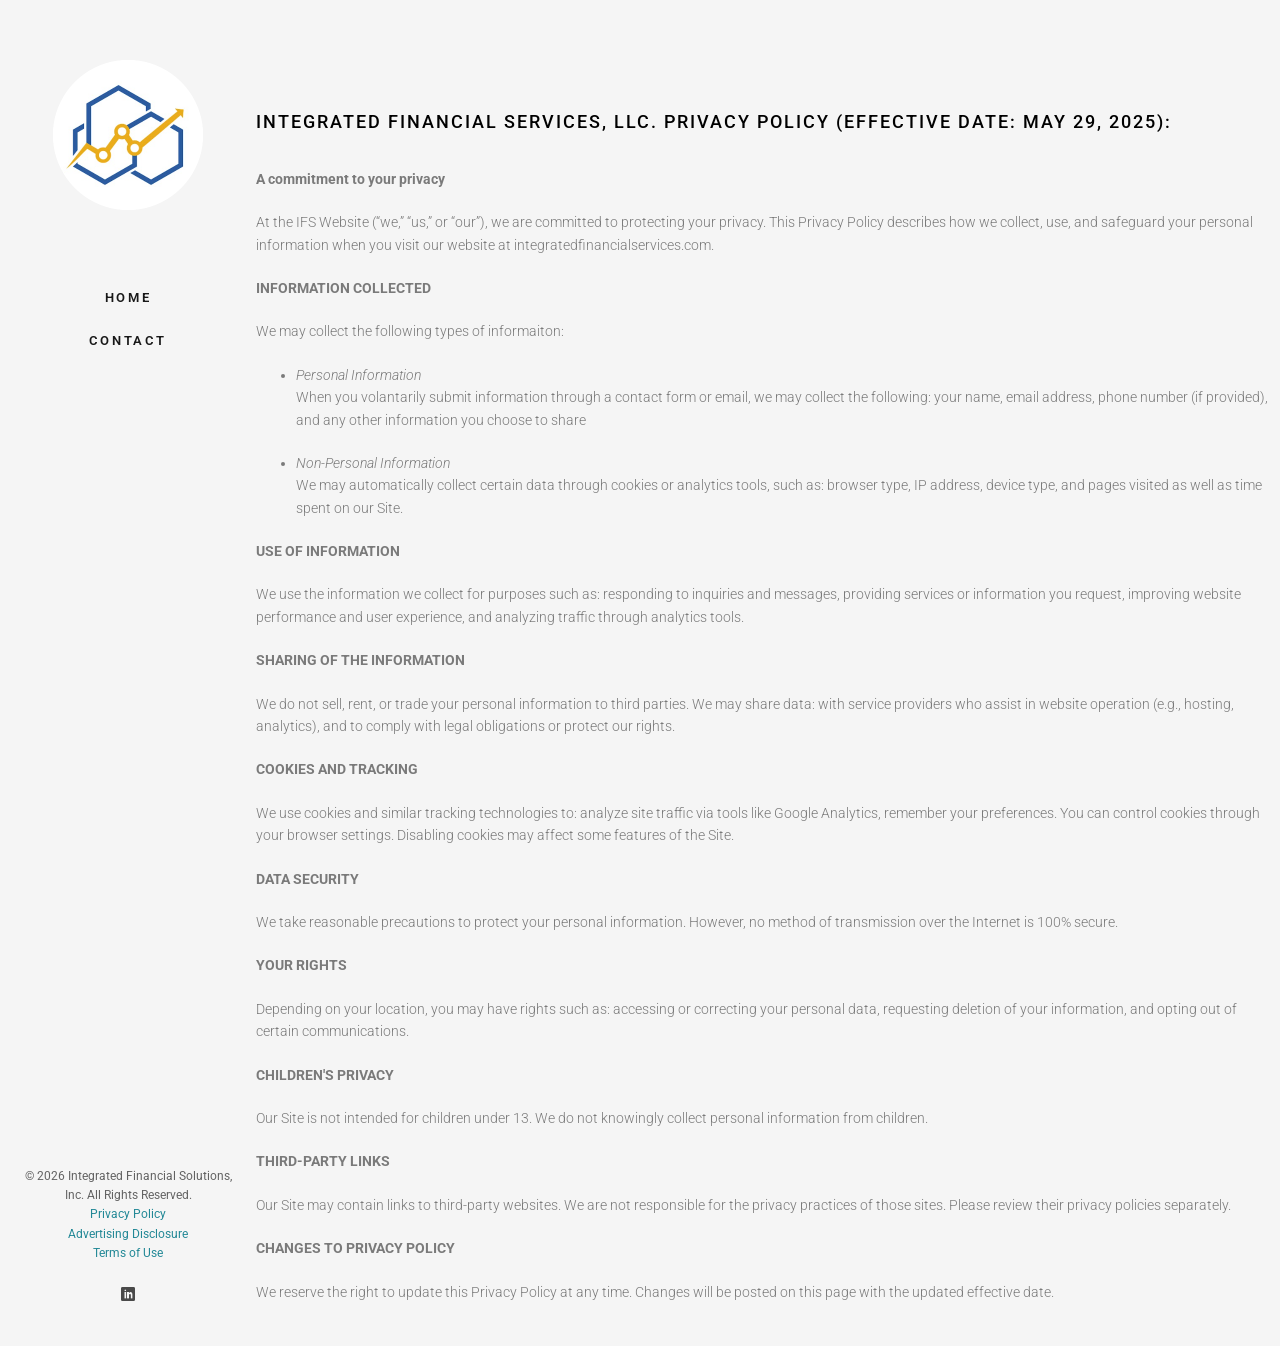
<file: privacy/index.html>
<!-- Google tag (gtag.js) -->
<script async src="https://www.googletagmanager.com/gtag/js?id=G-4HT1JKTR3X"></script>
<script>
	window.dataLayer = window.dataLayer || [];
	function gtag(){dataLayer.push(arguments);}
	gtag('js', new Date());

	gtag('config', 'G-4HT1JKTR3X');
</script>

<!DOCTYPE html>
<html class="no-js">
<head>
	<meta charset="utf-8">
	<meta http-equiv="X-UA-Compatible" content="IE=edge">
	<title>Privacy Policy | Integrated Financial Solutions</title>
	<link rel="icon" href="/images/logo.png" type="/image/png" />
	<meta name="viewport" content="width=device-width, initial-scale=1">

  	<!-- Facebook and Twitter integration -->
	<meta property="og:title" content=""/>
	<meta property="og:image" content=""/>
	<meta property="og:url" content=""/>
	<meta property="og:site_name" content=""/>
	<meta property="og:description" content=""/>
	<meta name="twitter:title" content="" />
	<meta name="twitter:image" content="" />
	<meta name="twitter:url" content="" />
	<meta name="twitter:card" content="" />

	<!-- Place favicon.ico and apple-touch-icon.png in the root directory -->
	<link rel="shortcut icon" href="favicon.ico">

	<link href="https://fonts.googleapis.com/css?family=Roboto:100,300,400,500,700" rel="stylesheet">
	
	<!-- Animate.css -->
	<link rel="stylesheet" href="/css/animate.css">
	<!-- Icomoon Icon Fonts-->
	<link rel="stylesheet" href="/css/icomoon.css">
	<!-- Bootstrap  -->
	<link rel="stylesheet" href="/css/bootstrap.css">
	<!-- Flexslider  -->
	<link rel="stylesheet" href="/css/flexslider.css">
	<!-- Theme style  -->
	<link rel="stylesheet" href="/css/style.css">

	<!-- Modernizr JS -->
	<script src="/js/modernizr-2.6.2.min.js"></script>

</head>
	<body>
	<div id="fh5co-page">
		<a href="#" class="js-fh5co-nav-toggle fh5co-nav-toggle"><i></i></a>
		<aside id="fh5co-aside" role="complementary" class="border js-fullheight">

			<h1 id="fh5co-logo"><a href="/"><img class="image" src="/images/logo.png" alt="logo" width="150"></a></h1>
			<nav id="fh5co-main-menu" role="navigation">
				<ul>
					<li><a href="/">Home</a></li>
					<li><a href="/contact/">Contact</a></li>
				</ul>
			</nav>

			<div class="fh5co-footer">
				<p>
					<small>&copy; 2026 Integrated Financial Solutions, Inc. All Rights Reserved.</span> 
					<span><a href="/privacy/">Privacy Policy</a> </span> 
					<span></span><a href="/advertising/">Advertising Disclosure</a></span>
					<span><a href="/termsofuse/">Terms of Use</a></span>
					</small>
				</p>
				<ul>
					<li><a href="https://www.linkedin.com/company/integrated-financial-solutions-florida/"><i class="icon-linkedin2"></i></a></li>
				</ul>
			</div>

		</aside>

		<div id="fh5co-main">
            <div class="fh5co-narrow-content"></div>
                <h2 class="fh5co-heading animate-box" data-animate-effect="fadeInLeft">INTEGRATED FINANCIAL SERVICES, LLC. Privacy Policy (Effective date: May 29, 2025):</h2>
                    <p><strong>A commitment to your privacy</strong></p>        
					<p>At the IFS Website (“we,” “us,” or “our”), we are committed to protecting your privacy. This Privacy Policy describes how we collect, use, and 
						safeguard your personal information when you visit our website at integratedfinancialservices.com.</p>
					
					<p><strong>INFORMATION COLLECTED</strong></p>
					<p>We may collect the following types of informaiton:</p>
					<ul>
						<li><em>Personal Information</em></li>
						<p>When you volantarily submit information through a contact form or email, we may collect the following: your name, email address, 
							phone number (if provided), and any other information you choose to share</p>
						<li><em>Non-Personal Information</em></li>
						<p>We may automatically collect certain data through cookies or analytics tools, such as: browser type, IP address, device type, 
							and pages visited as well as time spent on our Site.</p>
					</ul>
					<p><strong>USE OF INFORMATION</strong></p>
					<p>We use the information we collect for purposes such as: responding to inquiries and messages, providing services or information 
						you request, improving website performance and user experience, and analyzing traffic through analytics tools.
					<p><strong>SHARING OF THE INFORMATION</strong></p>
					<p>We do not sell, rent, or trade your personal information to third parties. We may share data: with service providers who assist 
						in website operation (e.g., hosting, analytics), and to comply with legal obligations or protect our rights.</p>
					<p><strong>COOKIES AND TRACKING</strong></p>
					<p>We use cookies and similar tracking technologies to: analyze site traffic via tools like Google Analytics, remember your 
						preferences. You can control cookies through your browser settings. Disabling cookies may affect some features of the Site.</p>
					<p><strong>DATA SECURITY</strong></p>
					<p>We take reasonable precautions to protect your personal information. However, no method of transmission over the Internet is 100% secure.</p>
					<p><strong>YOUR RIGHTS</strong></p>
					<p>Depending on your location, you may have rights such as: accessing or correcting your personal data, requesting deletion of your 
						information, and opting out of certain communications.
					<p><strong>CHILDREN'S PRIVACY</strong></p>
					<p>Our Site is not intended for children under 13. We do not knowingly collect personal information from children.</p>
					<p><strong>THIRD-PARTY LINKS</strong></p>
					<p>Our Site may contain links to third-party websites. We are not responsible for the privacy practices of those sites. Please review their privacy policies separately.</p>
					<p><strong>CHANGES TO PRIVACY POLICY</strong></p>
					<p>We reserve the right to update this Privacy Policy at any time. Changes will be posted on this page with the updated effective date.</p>
					<br>
            </div>
        </div>
    </div>

	<!-- jQuery -->
	<script src="/js/jquery.min.js"></script>
	<!-- jQuery Easing -->
	<script src="/js/jquery.easing.1.3.js"></script>
	<!-- Bootstrap -->
	<script src="/js/bootstrap.min.js"></script>
	<!-- Waypoints -->
	<script src="/js/jquery.waypoints.min.js"></script>
	<!-- Flexslider -->
	<script src="/js/jquery.flexslider-min.js"></script>
	
	
	<!-- MAIN JS -->
	<script src="/js/main.js"></script>

	</body>
</html>
</file>
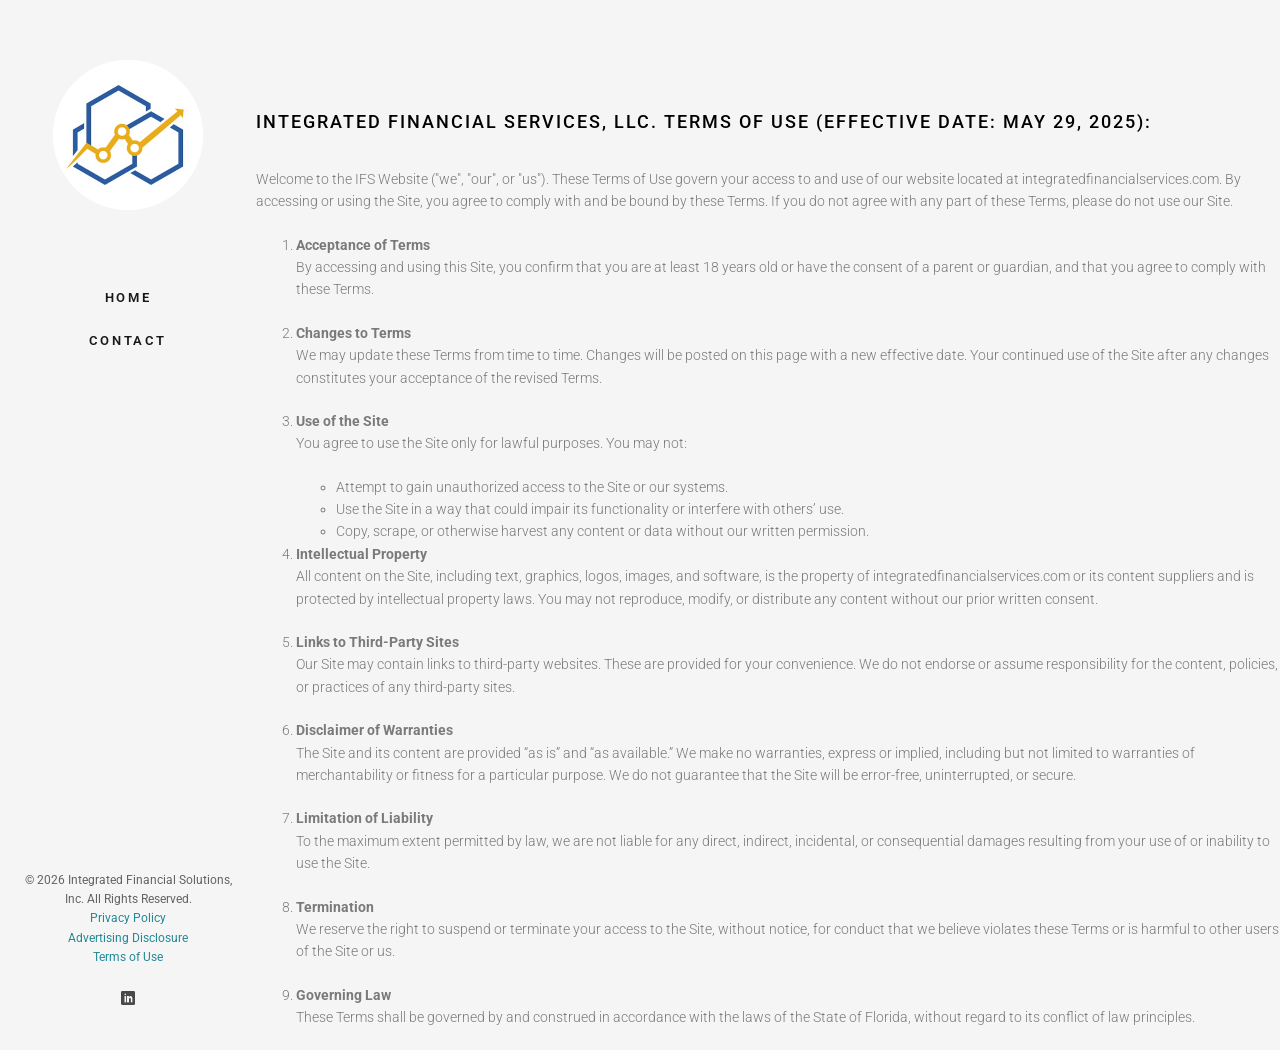
<file: termsofuse/index.html>
<!-- Google tag (gtag.js) -->
<script async src="https://www.googletagmanager.com/gtag/js?id=G-4HT1JKTR3X"></script>
<script>
	window.dataLayer = window.dataLayer || [];
	function gtag(){dataLayer.push(arguments);}
	gtag('js', new Date());

	gtag('config', 'G-4HT1JKTR3X');
</script>

<!DOCTYPE html>
<html class="no-js">
<head>
	<meta charset="utf-8">
	<meta http-equiv="X-UA-Compatible" content="IE=edge">
	<title>Terms of Use | Integrated Financial Solutions</title>
	<link rel="icon" href="/images/logo.png" type="/image/png" />
	<meta name="viewport" content="width=device-width, initial-scale=1">

  	<!-- Facebook and Twitter integration -->
	<meta property="og:title" content=""/>
	<meta property="og:image" content=""/>
	<meta property="og:url" content=""/>
	<meta property="og:site_name" content=""/>
	<meta property="og:description" content=""/>
	<meta name="twitter:title" content="" />
	<meta name="twitter:image" content="" />
	<meta name="twitter:url" content="" />
	<meta name="twitter:card" content="" />

	<!-- Place favicon.ico and apple-touch-icon.png in the root directory -->
	<link rel="shortcut icon" href="favicon.ico">

	<link href="https://fonts.googleapis.com/css?family=Roboto:100,300,400,500,700" rel="stylesheet">
	
	<!-- Animate.css -->
	<link rel="stylesheet" href="/css/animate.css">
	<!-- Icomoon Icon Fonts-->
	<link rel="stylesheet" href="/css/icomoon.css">
	<!-- Bootstrap  -->
	<link rel="stylesheet" href="/css/bootstrap.css">
	<!-- Flexslider  -->
	<link rel="stylesheet" href="/css/flexslider.css">
	<!-- Theme style  -->
	<link rel="stylesheet" href="/css/style.css">

	<!-- Modernizr JS -->
	<script src="/js/modernizr-2.6.2.min.js"></script>

</head>
	<body>
	<div id="fh5co-page">
		<a href="#" class="js-fh5co-nav-toggle fh5co-nav-toggle"><i></i></a>
		<aside id="fh5co-aside" role="complementary" class="border js-fullheight">

			<h1 id="fh5co-logo"><a href="/"><img class="image" src="/images/logo.png" alt="logo" width="150"></a></h1>
			<nav id="fh5co-main-menu" role="navigation">
				<ul>
					<li><a href="/">Home</a></li>
					<li><a href="/contact/">Contact</a></li>
				</ul>
			</nav>

			<div class="fh5co-footer">
				<p>
					<small>&copy; 2026 Integrated Financial Solutions, Inc. All Rights Reserved.</span> 
					<span><a href="/privacy/">Privacy Policy</a> </span> 
					<span></span><a href="/advertising/">Advertising Disclosure</a></span>
					<span><a href="/termsofuse/">Terms of Use</a></span>
					</small>
				</p>
				<ul>
					<li><a href="https://www.linkedin.com/company/integrated-financial-solutions-florida/"><i class="icon-linkedin2"></i></a></li>
				</ul>
			</div>

		</aside>

		<div id="fh5co-main">
            <div class="fh5co-narrow-content"></div>
                <h2 class="fh5co-heading animate-box" data-animate-effect="fadeInLeft">INTEGRATED FINANCIAL SERVICES, LLC. Terms of Use (Effective Date: May 29, 2025):</h2>  
					<p>
						Welcome to the IFS Website ("we", "our", or "us"). These Terms of Use govern your access to and use of our website located at integratedfinancialservices.com.
						By accessing or using the Site, you agree to comply with and be bound by these Terms. If you do not 
						agree with any part of these Terms, please do not use our Site.
					</p>
					<ol>
						<li><strong>Acceptance of Terms</strong></li>
						<p>By accessing and using this Site, you confirm that you are at least 18 years old or have the consent of a parent or guardian, and that you agree to comply with these Terms.</p>

						<li><strong>Changes to Terms</strong></li>
						<p>We may update these Terms from time to time. Changes will be posted on this page with a new effective date. Your continued use of the Site after any changes constitutes your acceptance of the revised Terms.</p>

						<li><strong>Use of the Site</strong></li>
						<p>You agree to use the Site only for lawful purposes. You may not:

						<ul>
							<li>Attempt to gain unauthorized access to the Site or our systems.</li>

							<li>Use the Site in a way that could impair its functionality or interfere with others’ use.</li>

							<li>Copy, scrape, or otherwise harvest any content or data without our written permission.</li></ul>
						</ul>
						<li><strong>Intellectual Property</strong></li>
						<p>All content on the Site, including text, graphics, logos, images, and software, is the property of integratedfinancialservices.com or its content suppliers and is protected by intellectual property laws. You may not reproduce, modify, or distribute any content without our prior written consent.</p>

						<li><strong>Links to Third-Party Sites</strong></li>
						<p>Our Site may contain links to third-party websites. These are provided for your convenience. We do not endorse or assume responsibility for the content, policies, or practices of any third-party sites.</p>

						<li><strong>Disclaimer of Warranties</strong></li>
						<p>The Site and its content are provided “as is” and “as available.” We make no warranties, express or implied, including but not limited to warranties of merchantability or fitness for a particular purpose. We do not guarantee that the Site will be error-free, uninterrupted, or secure.</p>

						<li><strong>Limitation of Liability</strong></li>
						<p>To the maximum extent permitted by law, we are not liable for any direct, indirect, incidental, or consequential damages resulting from your use of or inability to use the Site.</p>

						<li><strong>Termination</strong></li>
						<p>We reserve the right to suspend or terminate your access to the Site, without notice, for conduct that we believe violates these Terms or is harmful to other users of the Site or us.</p>

						<li><strong>Governing Law</strong></li>
						<p>These Terms shall be governed by and construed in accordance with the laws of the State of Florida, without regard to its conflict of law principles.</p>
					</ol>
        
            </div>
        </div>
    </div>

	<!-- jQuery -->
	<script src="/js/jquery.min.js"></script>
	<!-- jQuery Easing -->
	<script src="/js/jquery.easing.1.3.js"></script>
	<!-- Bootstrap -->
	<script src="/js/bootstrap.min.js"></script>
	<!-- Waypoints -->
	<script src="/js/jquery.waypoints.min.js"></script>
	<!-- Flexslider -->
	<script src="/js/jquery.flexslider-min.js"></script>
	
	
	<!-- MAIN JS -->
	<script src="/js/main.js"></script>

	</body>
</html>
</file>
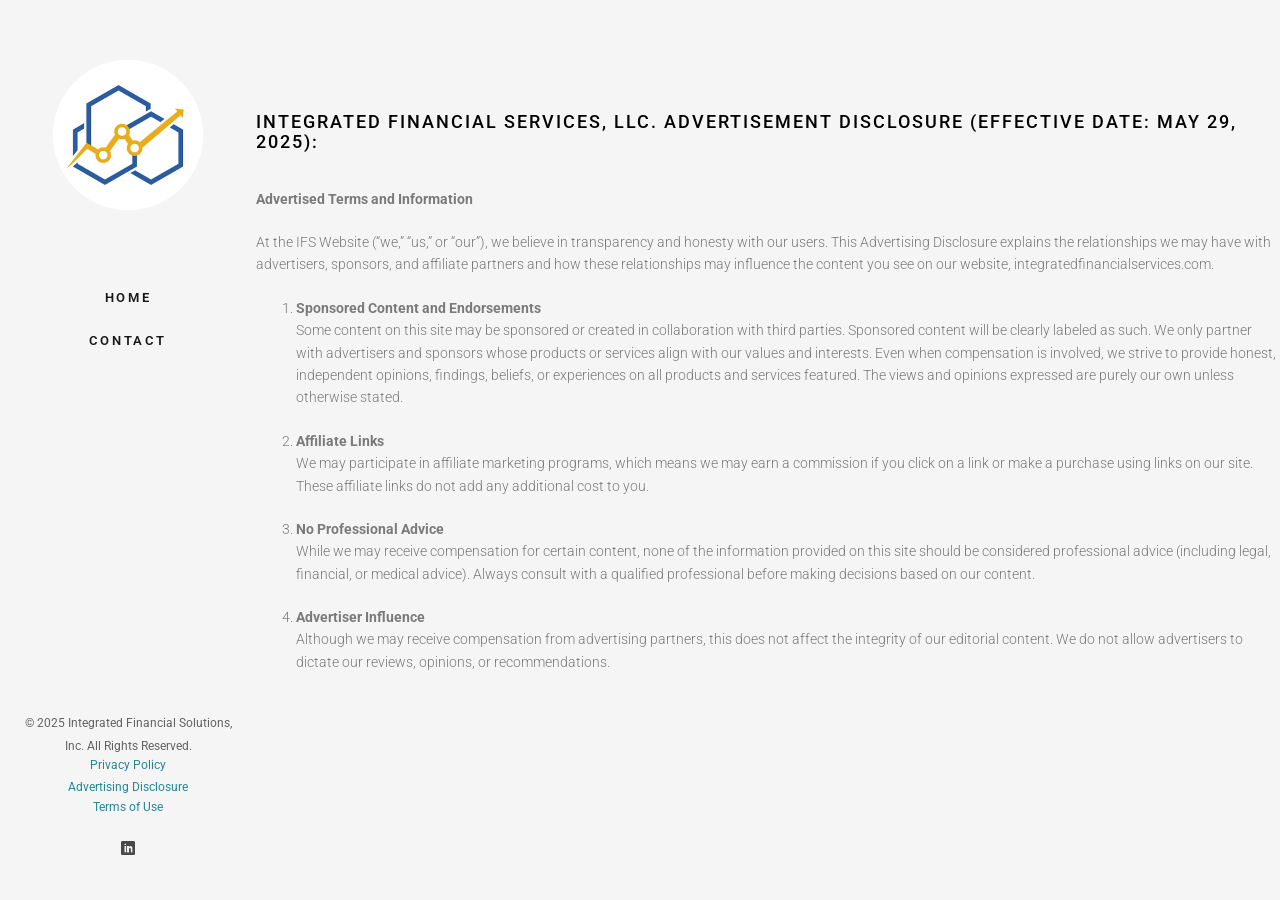
<file: advertising.html>
<!DOCTYPE html>
<html class="no-js">
<head>
	<meta charset="utf-8">
	<meta http-equiv="X-UA-Compatible" content="IE=edge">
	<title>ifs | homepage</title>
	<link rel="icon" href="images/logo.png" type="image/png" />
	<meta name="viewport" content="width=device-width, initial-scale=1">

  	<!-- Facebook and Twitter integration -->
	<meta property="og:title" content=""/>
	<meta property="og:image" content=""/>
	<meta property="og:url" content=""/>
	<meta property="og:site_name" content=""/>
	<meta property="og:description" content=""/>
	<meta name="twitter:title" content="" />
	<meta name="twitter:image" content="" />
	<meta name="twitter:url" content="" />
	<meta name="twitter:card" content="" />

	<!-- Place favicon.ico and apple-touch-icon.png in the root directory -->
	<link rel="shortcut icon" href="favicon.ico">

	<link href="https://fonts.googleapis.com/css?family=Roboto:100,300,400,500,700" rel="stylesheet">
	
	<!-- Animate.css -->
	<link rel="stylesheet" href="css/animate.css">
	<!-- Icomoon Icon Fonts-->
	<link rel="stylesheet" href="css/icomoon.css">
	<!-- Bootstrap  -->
	<link rel="stylesheet" href="css/bootstrap.css">
	<!-- Flexslider  -->
	<link rel="stylesheet" href="css/flexslider.css">
	<!-- Theme style  -->
	<link rel="stylesheet" href="css/style.css">

	<!-- Modernizr JS -->
	<script src="js/modernizr-2.6.2.min.js"></script>

</head>
	<body>
	<div id="fh5co-page">
		<a href="#" class="js-fh5co-nav-toggle fh5co-nav-toggle"><i></i></a>
		<aside id="fh5co-aside" role="complementary" class="border js-fullheight">

			<h1 id="fh5co-logo"><a href="index.html"><img class="image" src="/images/logo.png" alt="logo" width="150"></a></h1>
			<nav id="fh5co-main-menu" role="navigation">
				<ul>
					<li><a href="index.html">Home</a></li>
					<li><a href="contact.html">Contact</a></li>
				</ul>
			</nav>

			<div class="fh5co-footer">
				<p>
					<small>&copy; 2025 Integrated Financial Solutions, Inc. All Rights Reserved.</span> 
					<span><a href="privacy.html">Privacy Policy</a> </span> 
					<span></span><a href="advertising.html">Advertising Disclosure</a></span>
					<span><a href="termsofuse.html">Terms of Use</a></span>
					</small>
				</p>
				<ul>
					<li><a href="https://www.linkedin.com/company/integrated-financial-solutions-florida/"><i class="icon-linkedin2"></i></a></li>
				</ul>
			</div>

		</aside>

		<div id="fh5co-main">
            <div class="fh5co-narrow-content"></div>
                <h2 class="fh5co-heading animate-box" data-animate-effect="fadeInLeft">INTEGRATED FINANCIAL SERVICES, LLC. Advertisement Disclosure (Effective date: May 29, 2025):</h2>
                    <p><strong>Advertised Terms and Information</strong></p>
					<p>At the IFS Website (“we,” “us,” or “our”), we believe in transparency and honesty with our users. This Advertising Disclosure 
						explains the relationships we may have with advertisers, sponsors, and affiliate partners and how these relationships may influence 
						the content you see on our website, integratedfinancialservices.com.</p>
					<ol>
						<li><strong>Sponsored Content and Endorsements</strong></li>
						<p>Some content on this site may be sponsored or created in collaboration with third parties. Sponsored content will be clearly labeled as such. 
						We only partner with advertisers and sponsors whose products or services align with our values and interests.
						Even when compensation is involved, we strive to provide honest, independent opinions, findings, beliefs, or experiences on all products and 
						services featured. The views and opinions expressed are purely our own unless otherwise stated.</p>
						<li><strong>Affiliate Links</strong></li>
						<p>We may participate in affiliate marketing programs, which means we may earn a commission if you click on a link or make a purchase using links 
						on our site. These affiliate links do not add any additional cost to you.</p>
						<li><strong>No Professional Advice</strong></li>
						<p>While we may receive compensation for certain content, none of the information provided on this site should be considered professional 
							advice (including legal, financial, or medical advice). Always consult with a qualified professional before making decisions based on 
							our content.</p>

						<li><strong>Advertiser Influence</strong></li>
						<p>Although we may receive compensation from advertising partners, this does not affect the integrity of our editorial content. We do not 
							allow advertisers to dictate our reviews, opinions, or recommendations.</p>
					</ol>
        
            </div>
        </div>
    </div>

	<!-- jQuery -->
	<script src="js/jquery.min.js"></script>
	<!-- jQuery Easing -->
	<script src="js/jquery.easing.1.3.js"></script>
	<!-- Bootstrap -->
	<script src="js/bootstrap.min.js"></script>
	<!-- Waypoints -->
	<script src="js/jquery.waypoints.min.js"></script>
	<!-- Flexslider -->
	<script src="js/jquery.flexslider-min.js"></script>
	
	
	<!-- MAIN JS -->
	<script src="js/main.js"></script>

	</body>
</html>
</file>
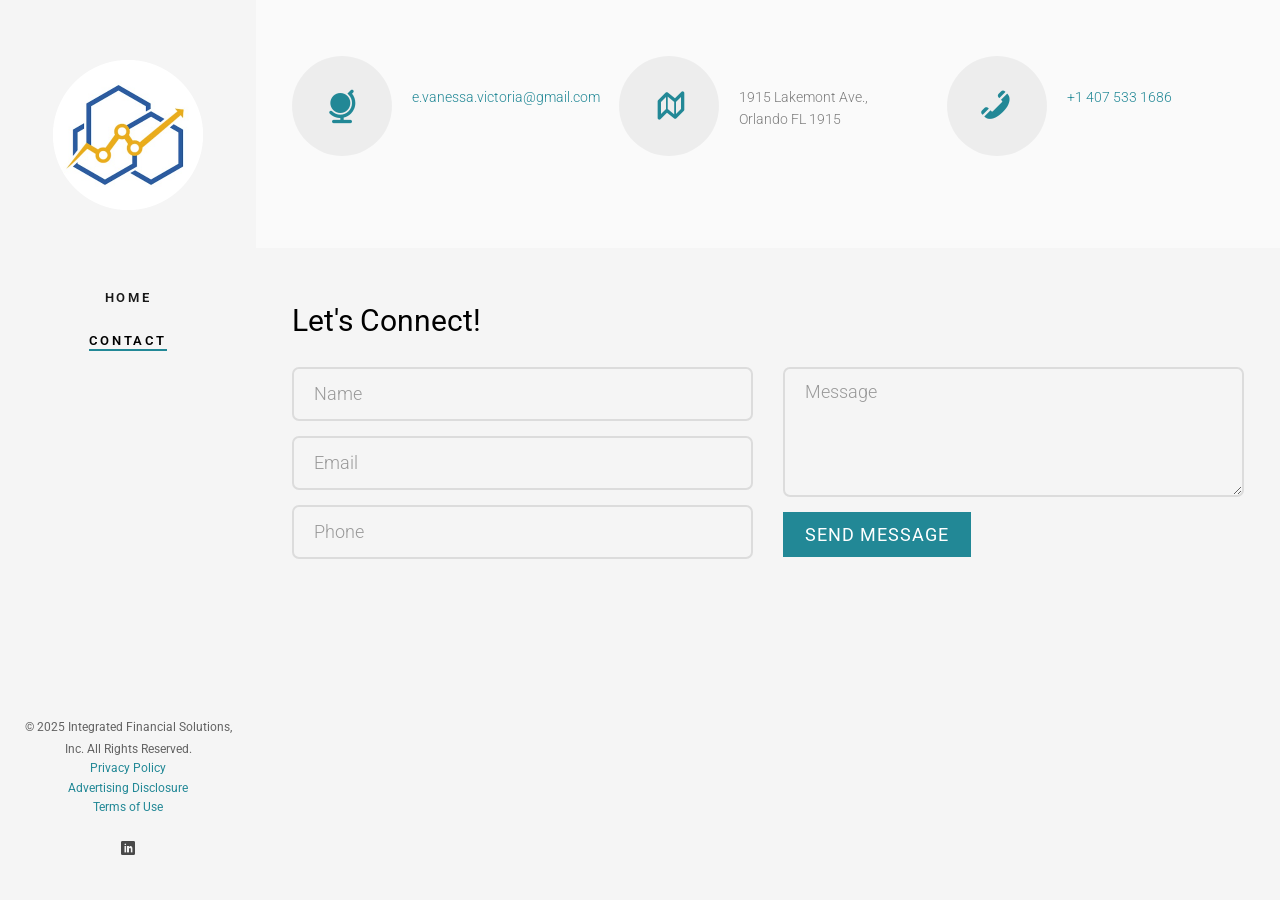
<file: contact.html>
<!DOCTYPE html>
<html class="no-js">
	<head>
	<meta charset="utf-8">
	<meta http-equiv="X-UA-Compatible" content="IE=edge">
	<title>ifs | contact</title>
	<link rel="icon" href="images/logo.png" type="image/png" />
	<meta name="viewport" content="width=device-width, initial-scale=1">

  	<!-- Facebook and Twitter integration -->
	<meta property="og:title" content=""/>
	<meta property="og:image" content=""/>
	<meta property="og:url" content=""/>
	<meta property="og:site_name" content=""/>
	<meta property="og:description" content=""/>
	<meta name="twitter:title" content="" />
	<meta name="twitter:image" content="" />
	<meta name="twitter:url" content="" />
	<meta name="twitter:card" content="" />

	<!-- Place favicon.ico and apple-touch-icon.png in the root directory -->
	<link rel="shortcut icon" href="favicon.ico">

	<link href="https://fonts.googleapis.com/css?family=Roboto:100,300,400,500,700" rel="stylesheet">
	
	<!-- Animate.css -->
	<link rel="stylesheet" href="css/animate.css">
	<!-- Icomoon Icon Fonts-->
	<link rel="stylesheet" href="css/icomoon.css">
	<!-- Bootstrap  -->
	<link rel="stylesheet" href="css/bootstrap.css">
	<!-- Flexslider  -->
	<link rel="stylesheet" href="css/flexslider.css">
	<!-- Theme style  -->
	<link rel="stylesheet" href="css/style.css">

	<!-- Modernizr JS -->
	<script src="js/modernizr-2.6.2.min.js"></script>

	</head>
	<body>
	<div id="fh5co-page">
		<a href="#" class="js-fh5co-nav-toggle fh5co-nav-toggle"><i></i></a>
		<aside id="fh5co-aside" role="complementary" class="border js-fullheight">

			<h1 id="fh5co-logo"><a href="index.html"><img class="image" src="/images/logo.png" alt="logo" width="150"></a></h1>
			<nav id="fh5co-main-menu" role="navigation">
				<ul>
					<li><a href="index.html">Home</a></li>
					<li class="fh5co-active"><a href="contact.html">Contact</a></li>
				</ul>
			</nav>

			<div class="fh5co-footer">
				<p><small>&copy; 2025 Integrated Financial Solutions, Inc. All Rights Reserved.</span> 
					<span><a href="privacy.html" target="_blank">Privacy Policy</a> </span> 
					<span><a href="advertising.html" target="_blank">Advertising Disclosure</a></span>
					<span><a href="termsofuse.html" target="_blank">Terms of Use</a></span>
				</small>
				</p>
				<ul>
					<li><a href="https://www.linkedin.com/company/integrated-financial-solutions-florida/"><i class="icon-linkedin2"></i></a></li>
					<!--
					<li><a href="#"><i class="icon-facebook2"></i></a></li>
					<li><a href="#"><i class="icon-twitter2"></i></a></li>
					<li><a href="#"><i class="icon-instagram"></i></a></li>
					-->
				</ul>
			</div>

		</aside>

		<div id="fh5co-main">
			<div class="fh5co-more-contact">
				<div class="fh5co-narrow-content">
					<div class="row">
						<div class="col-md-4">
							<div class="fh5co-feature fh5co-feature-sm animate-box" data-animate-effect="fadeInLeft">
								<div class="fh5co-icon">
									<i class="icon-globe"></i>
								</div>
								<div class="fh5co-text">
									<p><a href="#">e.vanessa.victoria@gmail.com</a></p>
								</div>
							</div>
						</div>
						<div class="col-md-4">
							<div class="fh5co-feature fh5co-feature-sm animate-box" data-animate-effect="fadeInLeft">
								<div class="fh5co-icon">
									<i class="icon-map"></i>
								</div>
								<div class="fh5co-text">
									<p>1915 Lakemont Ave., Orlando FL 1915</p>
								</div>
							</div>
						</div>
						<div class="col-md-4">
							<div class="fh5co-feature fh5co-feature-sm animate-box" data-animate-effect="fadeInLeft">
								<div class="fh5co-icon">
									<i class="icon-phone"></i>
								</div>
								<div class="fh5co-text">
									<p><a href="tel://">+1 407 533 1686</a></p>
								</div>
							</div>
						</div>
					</div>
				</div>
			</div>
			<div class="fh5co-narrow-content animate-box" data-animate-effect="fadeInLeft">
				
				<div class="row">
					<div class="col-md-4">
						<h2>Let's Connect!</h2>
					</div>
				</div>
				<form id="contact-form" action="https://formspree.io/f/xkgbvlyn" method="POST">
					<div class="row">
						<div class="col-md-12">
							<div class="row">
								<div class="col-md-6">
									<div class="form-group">
										<input type="text" class="form-control" placeholder="Name">
									</div>
									<div class="form-group">
										<input type="text" class="form-control" placeholder="Email">
									</div>
									<div class="form-group">
										<input type="text" class="form-control" placeholder="Phone">
									</div>
								</div>
								<div class="col-md-6">
									<div class="form-group">
										<textarea name="" id="message" cols="30" rows="7" class="form-control" placeholder="Message"></textarea>
									</div>
									<div class="form-group">
										<input type="submit" class="btn btn-primary btn-md" value="Send Message">
									</div>
								</div>
								
							</div>
						</div>
						
					</div>
				</form>
			</div>	
		</div>
	</div>

	<!-- jQuery -->
	<script src="js/jquery.min.js"></script>
	<!-- jQuery Easing -->
	<script src="js/jquery.easing.1.3.js"></script>
	<!-- Bootstrap -->
	<script src="js/bootstrap.min.js"></script>
	<!-- Waypoints -->
	<script src="js/jquery.waypoints.min.js"></script>
	<!-- Flexslider -->
	<script src="js/jquery.flexslider-min.js"></script>
	
	<!-- MAIN JS -->
	<script src="js/main.js"></script>

	</body>
</html>
</file>
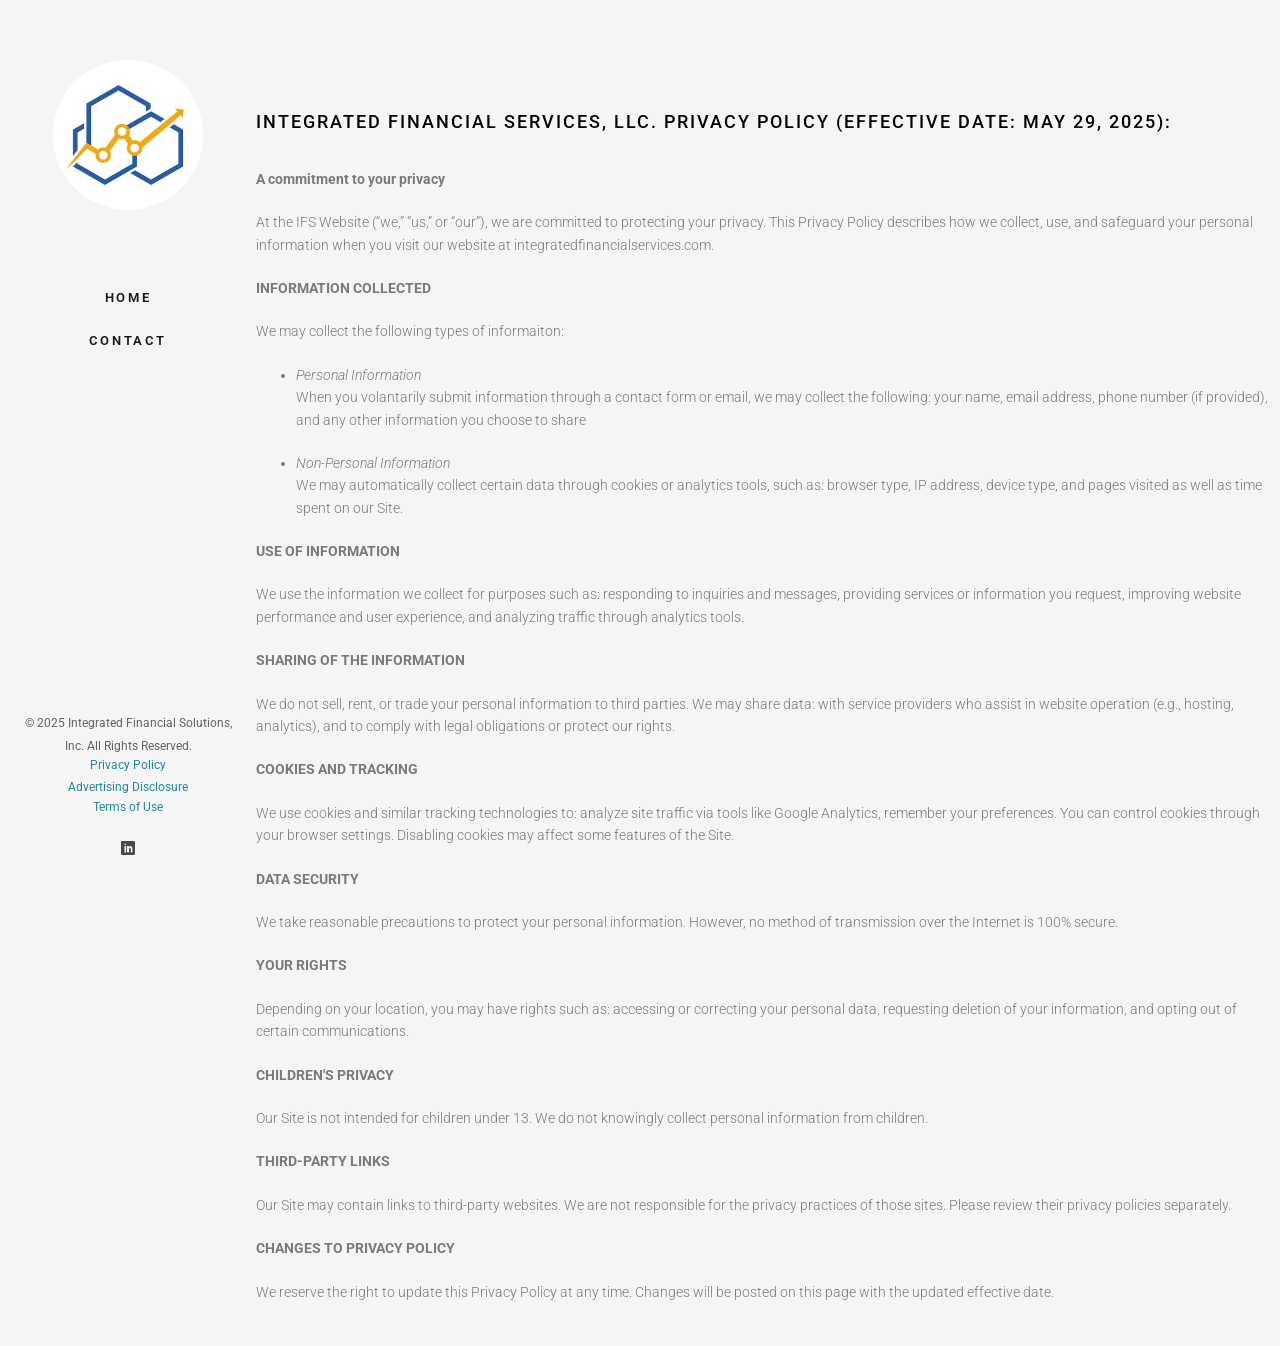
<file: privacy.html>
<!DOCTYPE html>
<html class="no-js">
<head>
	<meta charset="utf-8">
	<meta http-equiv="X-UA-Compatible" content="IE=edge">
	<title>ifs | homepage</title>
	<link rel="icon" href="images/logo.png" type="image/png" />
	<meta name="viewport" content="width=device-width, initial-scale=1">

  	<!-- Facebook and Twitter integration -->
	<meta property="og:title" content=""/>
	<meta property="og:image" content=""/>
	<meta property="og:url" content=""/>
	<meta property="og:site_name" content=""/>
	<meta property="og:description" content=""/>
	<meta name="twitter:title" content="" />
	<meta name="twitter:image" content="" />
	<meta name="twitter:url" content="" />
	<meta name="twitter:card" content="" />

	<!-- Place favicon.ico and apple-touch-icon.png in the root directory -->
	<link rel="shortcut icon" href="favicon.ico">

	<link href="https://fonts.googleapis.com/css?family=Roboto:100,300,400,500,700" rel="stylesheet">
	
	<!-- Animate.css -->
	<link rel="stylesheet" href="css/animate.css">
	<!-- Icomoon Icon Fonts-->
	<link rel="stylesheet" href="css/icomoon.css">
	<!-- Bootstrap  -->
	<link rel="stylesheet" href="css/bootstrap.css">
	<!-- Flexslider  -->
	<link rel="stylesheet" href="css/flexslider.css">
	<!-- Theme style  -->
	<link rel="stylesheet" href="css/style.css">

	<!-- Modernizr JS -->
	<script src="js/modernizr-2.6.2.min.js"></script>

</head>
	<body>
	<div id="fh5co-page">
		<a href="#" class="js-fh5co-nav-toggle fh5co-nav-toggle"><i></i></a>
		<aside id="fh5co-aside" role="complementary" class="border js-fullheight">

			<h1 id="fh5co-logo"><a href="index.html"><img class="image" src="/images/logo.png" alt="logo" width="150"></a></h1>
			<nav id="fh5co-main-menu" role="navigation">
				<ul>
					<li><a href="index.html">Home</a></li>
					<li><a href="contact.html">Contact</a></li>
				</ul>
			</nav>

			<div class="fh5co-footer">
				<p>
					<small>&copy; 2025 Integrated Financial Solutions, Inc. All Rights Reserved.</span> 
					<span><a href="privacy.html">Privacy Policy</a> </span> 
					<span></span><a href="advertising.html">Advertising Disclosure</a></span>
					<span><a href="termsofuse.html">Terms of Use</a></span>
					</small>
				</p>
				<ul>
					<li><a href="https://www.linkedin.com/company/integrated-financial-solutions-florida/"><i class="icon-linkedin2"></i></a></li>
				</ul>
			</div>

		</aside>

		<div id="fh5co-main">
            <div class="fh5co-narrow-content"></div>
                <h2 class="fh5co-heading animate-box" data-animate-effect="fadeInLeft">INTEGRATED FINANCIAL SERVICES, LLC. Privacy Policy (Effective date: May 29, 2025):</h2>
                    <p><strong>A commitment to your privacy</strong></p>        
					<p>At the IFS Website (“we,” “us,” or “our”), we are committed to protecting your privacy. This Privacy Policy describes how we collect, use, and 
						safeguard your personal information when you visit our website at integratedfinancialservices.com.</p>
					
					<p><strong>INFORMATION COLLECTED</strong></p>
					<p>We may collect the following types of informaiton:</p>
					<ul>
						<li><em>Personal Information</em></li>
						<p>When you volantarily submit information through a contact form or email, we may collect the following: your name, email address, 
							phone number (if provided), and any other information you choose to share</p>
						<li><em>Non-Personal Information</em></li>
						<p>We may automatically collect certain data through cookies or analytics tools, such as: browser type, IP address, device type, 
							and pages visited as well as time spent on our Site.</p>
					</ul>
					<p><strong>USE OF INFORMATION</strong></p>
					<p>We use the information we collect for purposes such as: responding to inquiries and messages, providing services or information 
						you request, improving website performance and user experience, and analyzing traffic through analytics tools.
					<p><strong>SHARING OF THE INFORMATION</strong></p>
					<p>We do not sell, rent, or trade your personal information to third parties. We may share data: with service providers who assist 
						in website operation (e.g., hosting, analytics), and to comply with legal obligations or protect our rights.</p>
					<p><strong>COOKIES AND TRACKING</strong></p>
					<p>We use cookies and similar tracking technologies to: analyze site traffic via tools like Google Analytics, remember your 
						preferences. You can control cookies through your browser settings. Disabling cookies may affect some features of the Site.</p>
					<p><strong>DATA SECURITY</strong></p>
					<p>We take reasonable precautions to protect your personal information. However, no method of transmission over the Internet is 100% secure.</p>
					<p><strong>YOUR RIGHTS</strong></p>
					<p>Depending on your location, you may have rights such as: accessing or correcting your personal data, requesting deletion of your 
						information, and opting out of certain communications.
					<p><strong>CHILDREN'S PRIVACY</strong></p>
					<p>Our Site is not intended for children under 13. We do not knowingly collect personal information from children.</p>
					<p><strong>THIRD-PARTY LINKS</strong></p>
					<p>Our Site may contain links to third-party websites. We are not responsible for the privacy practices of those sites. Please review their privacy policies separately.</p>
					<p><strong>CHANGES TO PRIVACY POLICY</strong></p>
					<p>We reserve the right to update this Privacy Policy at any time. Changes will be posted on this page with the updated effective date.</p>
					<br>
            </div>
        </div>
    </div>

	<!-- jQuery -->
	<script src="js/jquery.min.js"></script>
	<!-- jQuery Easing -->
	<script src="js/jquery.easing.1.3.js"></script>
	<!-- Bootstrap -->
	<script src="js/bootstrap.min.js"></script>
	<!-- Waypoints -->
	<script src="js/jquery.waypoints.min.js"></script>
	<!-- Flexslider -->
	<script src="js/jquery.flexslider-min.js"></script>
	
	
	<!-- MAIN JS -->
	<script src="js/main.js"></script>

	</body>
</html>
</file>
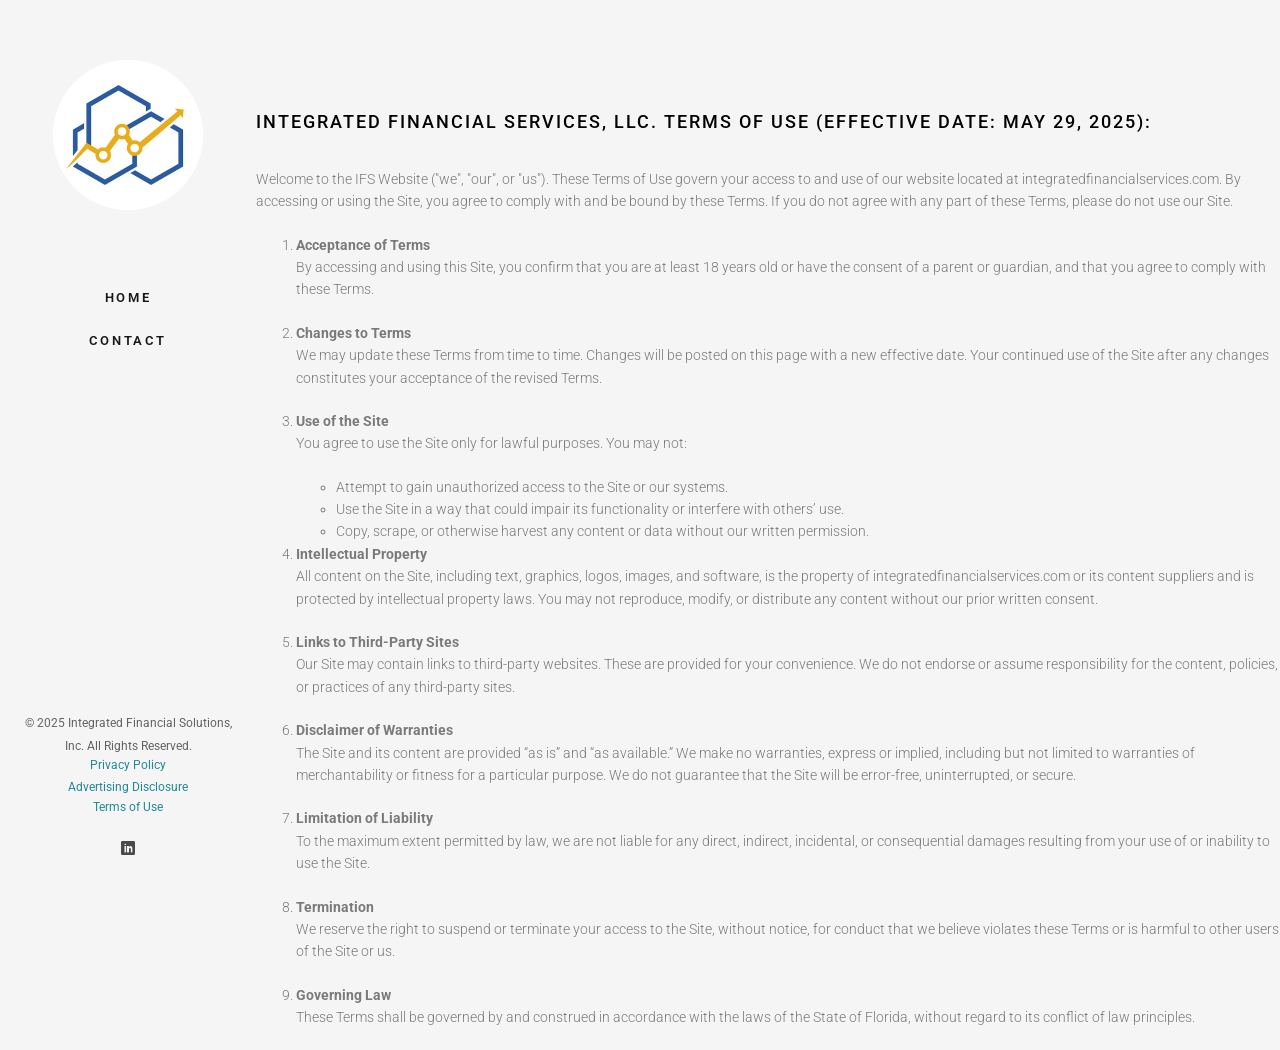
<file: termsofuse.html>
<!DOCTYPE html>
<html class="no-js">
<head>
	<meta charset="utf-8">
	<meta http-equiv="X-UA-Compatible" content="IE=edge">
	<title>ifs | homepage</title>
	<link rel="icon" href="images/logo.png" type="image/png" />
	<meta name="viewport" content="width=device-width, initial-scale=1">

  	<!-- Facebook and Twitter integration -->
	<meta property="og:title" content=""/>
	<meta property="og:image" content=""/>
	<meta property="og:url" content=""/>
	<meta property="og:site_name" content=""/>
	<meta property="og:description" content=""/>
	<meta name="twitter:title" content="" />
	<meta name="twitter:image" content="" />
	<meta name="twitter:url" content="" />
	<meta name="twitter:card" content="" />

	<!-- Place favicon.ico and apple-touch-icon.png in the root directory -->
	<link rel="shortcut icon" href="favicon.ico">

	<link href="https://fonts.googleapis.com/css?family=Roboto:100,300,400,500,700" rel="stylesheet">
	
	<!-- Animate.css -->
	<link rel="stylesheet" href="css/animate.css">
	<!-- Icomoon Icon Fonts-->
	<link rel="stylesheet" href="css/icomoon.css">
	<!-- Bootstrap  -->
	<link rel="stylesheet" href="css/bootstrap.css">
	<!-- Flexslider  -->
	<link rel="stylesheet" href="css/flexslider.css">
	<!-- Theme style  -->
	<link rel="stylesheet" href="css/style.css">

	<!-- Modernizr JS -->
	<script src="js/modernizr-2.6.2.min.js"></script>

</head>
	<body>
	<div id="fh5co-page">
		<a href="#" class="js-fh5co-nav-toggle fh5co-nav-toggle"><i></i></a>
		<aside id="fh5co-aside" role="complementary" class="border js-fullheight">

			<h1 id="fh5co-logo"><a href="index.html"><img class="image" src="/images/logo.png" alt="logo" width="150"></a></h1>
			<nav id="fh5co-main-menu" role="navigation">
				<ul>
					<li><a href="index.html">Home</a></li>
					<li><a href="contact.html">Contact</a></li>
				</ul>
			</nav>

			<div class="fh5co-footer">
				<p>
					<small>&copy; 2025 Integrated Financial Solutions, Inc. All Rights Reserved.</span> 
					<span><a href="privacy.html">Privacy Policy</a> </span> 
					<span></span><a href="advertising.html">Advertising Disclosure</a></span>
					<span><a href="termsofuse.html">Terms of Use</a></span>
					</small>
				</p>
				<ul>
					<li><a href="https://www.linkedin.com/company/integrated-financial-solutions-florida/"><i class="icon-linkedin2"></i></a></li>
				</ul>
			</div>

		</aside>

		<div id="fh5co-main">
            <div class="fh5co-narrow-content"></div>
                <h2 class="fh5co-heading animate-box" data-animate-effect="fadeInLeft">INTEGRATED FINANCIAL SERVICES, LLC. Terms of Use (Effective Date: May 29, 2025):</h2>  
					<p>
						Welcome to the IFS Website ("we", "our", or "us"). These Terms of Use govern your access to and use of our website located at integratedfinancialservices.com.
						By accessing or using the Site, you agree to comply with and be bound by these Terms. If you do not 
						agree with any part of these Terms, please do not use our Site.
					</p>
					<ol>
						<li><strong>Acceptance of Terms</strong></li>
						<p>By accessing and using this Site, you confirm that you are at least 18 years old or have the consent of a parent or guardian, and that you agree to comply with these Terms.</p>

						<li><strong>Changes to Terms</strong></li>
						<p>We may update these Terms from time to time. Changes will be posted on this page with a new effective date. Your continued use of the Site after any changes constitutes your acceptance of the revised Terms.</p>

						<li><strong>Use of the Site</strong></li>
						<p>You agree to use the Site only for lawful purposes. You may not:

						<ul>
							<li>Attempt to gain unauthorized access to the Site or our systems.</li>

							<li>Use the Site in a way that could impair its functionality or interfere with others’ use.</li>

							<li>Copy, scrape, or otherwise harvest any content or data without our written permission.</li></ul>
						</ul>
						<li><strong>Intellectual Property</strong></li>
						<p>All content on the Site, including text, graphics, logos, images, and software, is the property of integratedfinancialservices.com or its content suppliers and is protected by intellectual property laws. You may not reproduce, modify, or distribute any content without our prior written consent.</p>

						<li><strong>Links to Third-Party Sites</strong></li>
						<p>Our Site may contain links to third-party websites. These are provided for your convenience. We do not endorse or assume responsibility for the content, policies, or practices of any third-party sites.</p>

						<li><strong>Disclaimer of Warranties</strong></li>
						<p>The Site and its content are provided “as is” and “as available.” We make no warranties, express or implied, including but not limited to warranties of merchantability or fitness for a particular purpose. We do not guarantee that the Site will be error-free, uninterrupted, or secure.</p>

						<li><strong>Limitation of Liability</strong></li>
						<p>To the maximum extent permitted by law, we are not liable for any direct, indirect, incidental, or consequential damages resulting from your use of or inability to use the Site.</p>

						<li><strong>Termination</strong></li>
						<p>We reserve the right to suspend or terminate your access to the Site, without notice, for conduct that we believe violates these Terms or is harmful to other users of the Site or us.</p>

						<li><strong>Governing Law</strong></li>
						<p>These Terms shall be governed by and construed in accordance with the laws of the State of Florida, without regard to its conflict of law principles.</p>
					</ol>
        
            </div>
        </div>
    </div>

	<!-- jQuery -->
	<script src="js/jquery.min.js"></script>
	<!-- jQuery Easing -->
	<script src="js/jquery.easing.1.3.js"></script>
	<!-- Bootstrap -->
	<script src="js/bootstrap.min.js"></script>
	<!-- Waypoints -->
	<script src="js/jquery.waypoints.min.js"></script>
	<!-- Flexslider -->
	<script src="js/jquery.flexslider-min.js"></script>
	
	
	<!-- MAIN JS -->
	<script src="js/main.js"></script>

	</body>
</html>
</file>
<file: css/icomoon.css>
@font-face {
  font-family: 'icomoon';
  src:  url('fonts/icomoon.eot?6py85u');
  src:  url('fonts/icomoon.eot?6py85u#iefix') format('embedded-opentype'),
    url('fonts/icomoon.ttf?6py85u') format('truetype'),
    url('fonts/icomoon.woff?6py85u') format('woff'),
    url('fonts/icomoon.svg?6py85u#icomoon') format('svg');
  font-weight: normal;
  font-style: normal;
}

[class^="icon-"], [class*=" icon-"] {
  /* use !important to prevent issues with browser extensions that change fonts */
  font-family: 'icomoon' !important;
  speak: none;
  font-style: normal;
  font-weight: normal;
  font-variant: normal;
  text-transform: none;
  line-height: 1;

  /* Better Font Rendering =========== */
  -webkit-font-smoothing: antialiased;
  -moz-osx-font-smoothing: grayscale;
}

.icon-times:before {
  content: "\e930";
}
.icon-tick:before {
  content: "\e931";
}
.icon-plus:before {
  content: "\e932";
}
.icon-minus:before {
  content: "\e933";
}
.icon-equals:before {
  content: "\e934";
}
.icon-divide:before {
  content: "\e935";
}
.icon-chevron-right:before {
  content: "\e936";
}
.icon-chevron-left:before {
  content: "\e937";
}
.icon-arrow-right-thick:before {
  content: "\e938";
}
.icon-arrow-left-thick:before {
  content: "\e939";
}
.icon-th-small:before {
  content: "\e93a";
}
.icon-th-menu:before {
  content: "\e93b";
}
.icon-th-list:before {
  content: "\e93c";
}
.icon-th-large:before {
  content: "\e93d";
}
.icon-home:before {
  content: "\e93e";
}
.icon-arrow-forward:before {
  content: "\e93f";
}
.icon-arrow-back:before {
  content: "\e940";
}
.icon-rss:before {
  content: "\e941";
}
.icon-location:before {
  content: "\e942";
}
.icon-link:before {
  content: "\e943";
}
.icon-image:before {
  content: "\e944";
}
.icon-arrow-up-thick:before {
  content: "\e945";
}
.icon-arrow-down-thick:before {
  content: "\e946";
}
.icon-starburst:before {
  content: "\e947";
}
.icon-starburst-outline:before {
  content: "\e948";
}
.icon-star3:before {
  content: "\e949";
}
.icon-flow-children:before {
  content: "\e94a";
}
.icon-export:before {
  content: "\e94b";
}
.icon-delete2:before {
  content: "\e94c";
}
.icon-delete-outline:before {
  content: "\e94d";
}
.icon-cloud-storage:before {
  content: "\e94e";
}
.icon-wi-fi:before {
  content: "\e94f";
}
.icon-heart:before {
  content: "\e950";
}
.icon-flash:before {
  content: "\e951";
}
.icon-cancel:before {
  content: "\e952";
}
.icon-backspace:before {
  content: "\e953";
}
.icon-attachment:before {
  content: "\e954";
}
.icon-arrow-move:before {
  content: "\e955";
}
.icon-warning:before {
  content: "\e956";
}
.icon-user:before {
  content: "\e957";
}
.icon-radar:before {
  content: "\e958";
}
.icon-lock-open:before {
  content: "\e959";
}
.icon-lock-closed:before {
  content: "\e95a";
}
.icon-location-arrow:before {
  content: "\e95b";
}
.icon-info:before {
  content: "\e95c";
}
.icon-user-delete:before {
  content: "\e95d";
}
.icon-user-add:before {
  content: "\e95e";
}
.icon-media-pause:before {
  content: "\e95f";
}
.icon-group:before {
  content: "\e960";
}
.icon-chart-pie:before {
  content: "\e961";
}
.icon-chart-line:before {
  content: "\e962";
}
.icon-chart-bar:before {
  content: "\e963";
}
.icon-chart-area:before {
  content: "\e964";
}
.icon-video:before {
  content: "\e965";
}
.icon-point-of-interest:before {
  content: "\e966";
}
.icon-infinity:before {
  content: "\e967";
}
.icon-globe:before {
  content: "\e968";
}
.icon-eye:before {
  content: "\e969";
}
.icon-cog:before {
  content: "\e96a";
}
.icon-camera:before {
  content: "\e96b";
}
.icon-upload:before {
  content: "\e96c";
}
.icon-scissors:before {
  content: "\e96d";
}
.icon-refresh:before {
  content: "\e96e";
}
.icon-pin:before {
  content: "\e96f";
}
.icon-key:before {
  content: "\e970";
}
.icon-info-large:before {
  content: "\e971";
}
.icon-eject:before {
  content: "\e972";
}
.icon-download:before {
  content: "\e973";
}
.icon-zoom:before {
  content: "\e974";
}
.icon-zoom-out:before {
  content: "\e975";
}
.icon-zoom-in:before {
  content: "\e976";
}
.icon-sort-numerically:before {
  content: "\e977";
}
.icon-sort-alphabetically:before {
  content: "\e978";
}
.icon-input-checked:before {
  content: "\e979";
}
.icon-calender:before {
  content: "\e97a";
}
.icon-world2:before {
  content: "\e97b";
}
.icon-notes:before {
  content: "\e97c";
}
.icon-code:before {
  content: "\e97d";
}
.icon-arrow-sync:before {
  content: "\e97e";
}
.icon-arrow-shuffle:before {
  content: "\e97f";
}
.icon-arrow-repeat:before {
  content: "\e980";
}
.icon-arrow-minimise:before {
  content: "\e981";
}
.icon-arrow-maximise:before {
  content: "\e982";
}
.icon-arrow-loop:before {
  content: "\e983";
}
.icon-anchor:before {
  content: "\e984";
}
.icon-spanner:before {
  content: "\e985";
}
.icon-puzzle:before {
  content: "\e986";
}
.icon-power:before {
  content: "\e987";
}
.icon-plane:before {
  content: "\e988";
}
.icon-pi:before {
  content: "\e989";
}
.icon-phone:before {
  content: "\e98a";
}
.icon-microphone2:before {
  content: "\e98b";
}
.icon-media-rewind:before {
  content: "\e98c";
}
.icon-flag:before {
  content: "\e98d";
}
.icon-adjust-brightness:before {
  content: "\e98e";
}
.icon-waves:before {
  content: "\e98f";
}
.icon-social-twitter:before {
  content: "\e990";
}
.icon-social-facebook:before {
  content: "\e991";
}
.icon-social-dribbble:before {
  content: "\e992";
}
.icon-media-stop:before {
  content: "\e993";
}
.icon-media-record:before {
  content: "\e994";
}
.icon-media-play:before {
  content: "\e995";
}
.icon-media-fast-forward:before {
  content: "\e996";
}
.icon-media-eject:before {
  content: "\e997";
}
.icon-social-vimeo:before {
  content: "\e998";
}
.icon-social-tumbler:before {
  content: "\e999";
}
.icon-social-skype:before {
  content: "\e99a";
}
.icon-social-pinterest:before {
  content: "\e99b";
}
.icon-social-linkedin:before {
  content: "\e99c";
}
.icon-social-last-fm:before {
  content: "\e99d";
}
.icon-social-github:before {
  content: "\e99e";
}
.icon-social-flickr:before {
  content: "\e99f";
}
.icon-at:before {
  content: "\e9a0";
}
.icon-times-outline:before {
  content: "\e9a1";
}
.icon-plus-outline:before {
  content: "\e9a2";
}
.icon-minus-outline:before {
  content: "\e9a3";
}
.icon-tick-outline:before {
  content: "\e9a4";
}
.icon-th-large-outline:before {
  content: "\e9a5";
}
.icon-equals-outline:before {
  content: "\e9a6";
}
.icon-divide-outline:before {
  content: "\e9a7";
}
.icon-chevron-right-outline:before {
  content: "\e9a8";
}
.icon-chevron-left-outline:before {
  content: "\e9a9";
}
.icon-arrow-right-outline:before {
  content: "\e9aa";
}
.icon-arrow-left-outline:before {
  content: "\e9ab";
}
.icon-th-small-outline:before {
  content: "\e9ac";
}
.icon-th-menu-outline:before {
  content: "\e9ad";
}
.icon-th-list-outline:before {
  content: "\e9ae";
}
.icon-news2:before {
  content: "\e9b1";
}
.icon-home-outline:before {
  content: "\e9b2";
}
.icon-arrow-up-outline:before {
  content: "\e9b3";
}
.icon-arrow-forward-outline:before {
  content: "\e9b4";
}
.icon-arrow-down-outline:before {
  content: "\e9b5";
}
.icon-arrow-back-outline:before {
  content: "\e9b6";
}
.icon-trash3:before {
  content: "\e9b7";
}
.icon-rss-outline:before {
  content: "\e9b8";
}
.icon-message:before {
  content: "\e9b9";
}
.icon-location-outline:before {
  content: "\e9ba";
}
.icon-link-outline:before {
  content: "\e9bb";
}
.icon-image-outline:before {
  content: "\e9bc";
}
.icon-export-outline:before {
  content: "\e9bd";
}
.icon-cross:before {
  content: "\e9be";
}
.icon-wi-fi-outline:before {
  content: "\e9bf";
}
.icon-star-outline:before {
  content: "\e9c0";
}
.icon-media-pause-outline:before {
  content: "\e9c1";
}
.icon-mail:before {
  content: "\e9c2";
}
.icon-heart-outline:before {
  content: "\e9c3";
}
.icon-flash-outline:before {
  content: "\e9c4";
}
.icon-cancel-outline:before {
  content: "\e9c5";
}
.icon-beaker:before {
  content: "\e9c6";
}
.icon-arrow-move-outline:before {
  content: "\e9c7";
}
.icon-watch2:before {
  content: "\e9c8";
}
.icon-warning-outline:before {
  content: "\e9c9";
}
.icon-time:before {
  content: "\e9ca";
}
.icon-radar-outline:before {
  content: "\e9cb";
}
.icon-lock-open-outline:before {
  content: "\e9cc";
}
.icon-location-arrow-outline:before {
  content: "\e9cd";
}
.icon-info-outline:before {
  content: "\e9ce";
}
.icon-backspace-outline:before {
  content: "\e9cf";
}
.icon-attachment-outline:before {
  content: "\e9d0";
}
.icon-user-outline:before {
  content: "\e9d1";
}
.icon-user-delete-outline:before {
  content: "\e9d2";
}
.icon-user-add-outline:before {
  content: "\e9d3";
}
.icon-lock-closed-outline:before {
  content: "\e9d4";
}
.icon-group-outline:before {
  content: "\e9d5";
}
.icon-chart-pie-outline:before {
  content: "\e9d6";
}
.icon-chart-line-outline:before {
  content: "\e9d7";
}
.icon-chart-bar-outline:before {
  content: "\e9d8";
}
.icon-chart-area-outline:before {
  content: "\e9d9";
}
.icon-video-outline:before {
  content: "\e9da";
}
.icon-point-of-interest-outline:before {
  content: "\e9db";
}
.icon-map:before {
  content: "\e9dc";
}
.icon-key-outline:before {
  content: "\e9dd";
}
.icon-infinity-outline:before {
  content: "\e9de";
}
.icon-globe-outline:before {
  content: "\e9df";
}
.icon-eye-outline:before {
  content: "\e9e0";
}
.icon-cog-outline:before {
  content: "\e9e1";
}
.icon-camera-outline:before {
  content: "\e9e2";
}
.icon-upload-outline:before {
  content: "\e9e3";
}
.icon-support:before {
  content: "\e9e4";
}
.icon-scissors-outline:before {
  content: "\e9e5";
}
.icon-refresh-outline:before {
  content: "\e9e6";
}
.icon-info-large-outline:before {
  content: "\e9e7";
}
.icon-eject-outline:before {
  content: "\e9e8";
}
.icon-download-outline:before {
  content: "\e9e9";
}
.icon-battery-mid:before {
  content: "\e9ea";
}
.icon-battery-low:before {
  content: "\e9eb";
}
.icon-battery-high:before {
  content: "\e9ec";
}
.icon-zoom-outline:before {
  content: "\e9ed";
}
.icon-zoom-out-outline:before {
  content: "\e9ee";
}
.icon-zoom-in-outline:before {
  content: "\e9ef";
}
.icon-tag3:before {
  content: "\e9f0";
}
.icon-tabs-outline:before {
  content: "\e9f1";
}
.icon-pin-outline:before {
  content: "\e9f2";
}
.icon-message-typing:before {
  content: "\e9f3";
}
.icon-directions:before {
  content: "\e9f4";
}
.icon-battery-full:before {
  content: "\e9f5";
}
.icon-battery-charge:before {
  content: "\e9f6";
}
.icon-pipette:before {
  content: "\e9f7";
}
.icon-pencil:before {
  content: "\e9f8";
}
.icon-folder:before {
  content: "\e9f9";
}
.icon-folder-delete:before {
  content: "\e9fa";
}
.icon-folder-add:before {
  content: "\e9fb";
}
.icon-edit:before {
  content: "\e9fc";
}
.icon-document:before {
  content: "\e9fd";
}
.icon-document-delete:before {
  content: "\e9fe";
}
.icon-document-add:before {
  content: "\e9ff";
}
.icon-brush:before {
  content: "\ea00";
}
.icon-thumbs-up:before {
  content: "\ea01";
}
.icon-thumbs-down:before {
  content: "\ea02";
}
.icon-pen:before {
  content: "\ea03";
}
.icon-sort-numerically-outline:before {
  content: "\ea04";
}
.icon-sort-alphabetically-outline:before {
  content: "\ea05";
}
.icon-social-last-fm-circular:before {
  content: "\ea06";
}
.icon-social-github-circular:before {
  content: "\ea07";
}
.icon-compass:before {
  content: "\ea08";
}
.icon-bookmark:before {
  content: "\ea09";
}
.icon-input-checked-outline:before {
  content: "\ea0a";
}
.icon-code-outline:before {
  content: "\ea0b";
}
.icon-calender-outline:before {
  content: "\ea0c";
}
.icon-business-card:before {
  content: "\ea0d";
}
.icon-arrow-up:before {
  content: "\ea0e";
}
.icon-arrow-sync-outline:before {
  content: "\ea0f";
}
.icon-arrow-right:before {
  content: "\ea10";
}
.icon-arrow-repeat-outline:before {
  content: "\ea11";
}
.icon-arrow-loop-outline:before {
  content: "\ea12";
}
.icon-arrow-left:before {
  content: "\ea13";
}
.icon-flow-switch:before {
  content: "\ea14";
}
.icon-flow-parallel:before {
  content: "\ea15";
}
.icon-flow-merge:before {
  content: "\ea16";
}
.icon-document-text:before {
  content: "\ea17";
}
.icon-clipboard:before {
  content: "\ea18";
}
.icon-calculator:before {
  content: "\ea19";
}
.icon-arrow-minimise-outline:before {
  content: "\ea1a";
}
.icon-arrow-maximise-outline:before {
  content: "\ea1b";
}
.icon-arrow-down:before {
  content: "\ea1c";
}
.icon-gift:before {
  content: "\ea1d";
}
.icon-film:before {
  content: "\ea1e";
}
.icon-database:before {
  content: "\ea1f";
}
.icon-bell:before {
  content: "\ea20";
}
.icon-anchor-outline:before {
  content: "\ea21";
}
.icon-adjust-contrast:before {
  content: "\ea22";
}
.icon-world-outline:before {
  content: "\ea23";
}
.icon-shopping-bag:before {
  content: "\ea24";
}
.icon-power-outline:before {
  content: "\ea25";
}
.icon-notes-outline:before {
  content: "\ea26";
}
.icon-device-tablet:before {
  content: "\ea27";
}
.icon-device-phone:before {
  content: "\ea28";
}
.icon-device-laptop:before {
  content: "\ea29";
}
.icon-device-desktop:before {
  content: "\ea2a";
}
.icon-briefcase:before {
  content: "\ea2b";
}
.icon-stopwatch:before {
  content: "\ea2c";
}
.icon-spanner-outline:before {
  content: "\ea2d";
}
.icon-puzzle-outline:before {
  content: "\ea2e";
}
.icon-printer:before {
  content: "\ea2f";
}
.icon-pi-outline:before {
  content: "\ea30";
}
.icon-lightbulb:before {
  content: "\ea31";
}
.icon-flag-outline:before {
  content: "\ea32";
}
.icon-contacts:before {
  content: "\ea33";
}
.icon-archive2:before {
  content: "\ea34";
}
.icon-weather-stormy:before {
  content: "\ea35";
}
.icon-weather-shower:before {
  content: "\ea36";
}
.icon-weather-partly-sunny:before {
  content: "\ea37";
}
.icon-weather-downpour:before {
  content: "\ea38";
}
.icon-weather-cloudy:before {
  content: "\ea39";
}
.icon-plane-outline:before {
  content: "\ea3a";
}
.icon-phone-outline:before {
  content: "\ea3b";
}
.icon-microphone-outline:before {
  content: "\ea3c";
}
.icon-weather-windy:before {
  content: "\ea3d";
}
.icon-weather-windy-cloudy:before {
  content: "\ea3e";
}
.icon-weather-sunny:before {
  content: "\ea3f";
}
.icon-weather-snow:before {
  content: "\ea40";
}
.icon-weather-night:before {
  content: "\ea41";
}
.icon-media-stop-outline:before {
  content: "\ea42";
}
.icon-media-rewind-outline:before {
  content: "\ea43";
}
.icon-media-record-outline:before {
  content: "\ea44";
}
.icon-media-play-outline:before {
  content: "\ea45";
}
.icon-media-fast-forward-outline:before {
  content: "\ea46";
}
.icon-media-eject-outline:before {
  content: "\ea47";
}
.icon-wine:before {
  content: "\ea48";
}
.icon-waves-outline:before {
  content: "\ea49";
}
.icon-ticket:before {
  content: "\ea4a";
}
.icon-tags:before {
  content: "\ea4b";
}
.icon-plug:before {
  content: "\ea4c";
}
.icon-headphones:before {
  content: "\ea4d";
}
.icon-credit-card:before {
  content: "\ea4e";
}
.icon-coffee:before {
  content: "\ea4f";
}
.icon-book:before {
  content: "\ea50";
}
.icon-beer:before {
  content: "\ea51";
}
.icon-volume2:before {
  content: "\ea52";
}
.icon-volume-up:before {
  content: "\ea53";
}
.icon-volume-mute:before {
  content: "\ea54";
}
.icon-volume-down:before {
  content: "\ea55";
}
.icon-social-vimeo-circular:before {
  content: "\ea56";
}
.icon-social-twitter-circular:before {
  content: "\ea57";
}
.icon-social-pinterest-circular:before {
  content: "\ea58";
}
.icon-social-linkedin-circular:before {
  content: "\ea59";
}
.icon-social-facebook-circular:before {
  content: "\ea5a";
}
.icon-social-dribbble-circular:before {
  content: "\ea5b";
}
.icon-tree:before {
  content: "\ea5c";
}
.icon-thermometer2:before {
  content: "\ea5d";
}
.icon-social-tumbler-circular:before {
  content: "\ea5e";
}
.icon-social-skype-outline:before {
  content: "\ea5f";
}
.icon-social-flickr-circular:before {
  content: "\ea60";
}
.icon-social-at-circular:before {
  content: "\ea61";
}
.icon-shopping-cart:before {
  content: "\ea62";
}
.icon-messages:before {
  content: "\ea63";
}
.icon-leaf:before {
  content: "\ea64";
}
.icon-feather:before {
  content: "\ea65";
}
.icon-eye2:before {
  content: "\e064";
}
.icon-paper-clip:before {
  content: "\e065";
}
.icon-mail5:before {
  content: "\e066";
}
.icon-toggle:before {
  content: "\e067";
}
.icon-layout:before {
  content: "\e068";
}
.icon-link2:before {
  content: "\e069";
}
.icon-bell2:before {
  content: "\e06a";
}
.icon-lock3:before {
  content: "\e06b";
}
.icon-unlock:before {
  content: "\e06c";
}
.icon-ribbon2:before {
  content: "\e06d";
}
.icon-image2:before {
  content: "\e06e";
}
.icon-signal:before {
  content: "\e06f";
}
.icon-target3:before {
  content: "\e070";
}
.icon-clipboard3:before {
  content: "\e071";
}
.icon-clock3:before {
  content: "\e072";
}
.icon-watch:before {
  content: "\e073";
}
.icon-air-play:before {
  content: "\e074";
}
.icon-camera3:before {
  content: "\e075";
}
.icon-video2:before {
  content: "\e076";
}
.icon-disc:before {
  content: "\e077";
}
.icon-printer3:before {
  content: "\e078";
}
.icon-monitor:before {
  content: "\e079";
}
.icon-server:before {
  content: "\e07a";
}
.icon-cog2:before {
  content: "\e07b";
}
.icon-heart3:before {
  content: "\e07c";
}
.icon-paragraph:before {
  content: "\e07d";
}
.icon-align-justify:before {
  content: "\e07e";
}
.icon-align-left:before {
  content: "\e07f";
}
.icon-align-center:before {
  content: "\e080";
}
.icon-align-right:before {
  content: "\e081";
}
.icon-book2:before {
  content: "\e082";
}
.icon-layers2:before {
  content: "\e083";
}
.icon-stack2:before {
  content: "\e084";
}
.icon-stack-2:before {
  content: "\e085";
}
.icon-paper:before {
  content: "\e086";
}
.icon-paper-stack:before {
  content: "\e087";
}
.icon-search3:before {
  content: "\e088";
}
.icon-zoom-in2:before {
  content: "\e089";
}
.icon-zoom-out2:before {
  content: "\e08a";
}
.icon-reply2:before {
  content: "\e08b";
}
.icon-circle-plus:before {
  content: "\e08c";
}
.icon-circle-minus:before {
  content: "\e08d";
}
.icon-circle-check:before {
  content: "\e08e";
}
.icon-circle-cross:before {
  content: "\e08f";
}
.icon-square-plus:before {
  content: "\e090";
}
.icon-square-minus:before {
  content: "\e091";
}
.icon-square-check:before {
  content: "\e092";
}
.icon-square-cross:before {
  content: "\e093";
}
.icon-microphone:before {
  content: "\e094";
}
.icon-record:before {
  content: "\e095";
}
.icon-skip-back:before {
  content: "\e096";
}
.icon-rewind:before {
  content: "\e097";
}
.icon-play4:before {
  content: "\e098";
}
.icon-pause3:before {
  content: "\e099";
}
.icon-stop3:before {
  content: "\e09a";
}
.icon-fast-forward:before {
  content: "\e09b";
}
.icon-skip-forward:before {
  content: "\e09c";
}
.icon-shuffle2:before {
  content: "\e09d";
}
.icon-repeat:before {
  content: "\e09e";
}
.icon-folder2:before {
  content: "\e09f";
}
.icon-umbrella:before {
  content: "\e0a0";
}
.icon-moon:before {
  content: "\e0a1";
}
.icon-thermometer:before {
  content: "\e0a2";
}
.icon-drop:before {
  content: "\e0a3";
}
.icon-sun2:before {
  content: "\e0a4";
}
.icon-cloud3:before {
  content: "\e0a5";
}
.icon-cloud-upload2:before {
  content: "\e0a6";
}
.icon-cloud-download2:before {
  content: "\e0a7";
}
.icon-upload4:before {
  content: "\e0a8";
}
.icon-download4:before {
  content: "\e0a9";
}
.icon-location3:before {
  content: "\e0aa";
}
.icon-location-2:before {
  content: "\e0ab";
}
.icon-map3:before {
  content: "\e0ac";
}
.icon-battery:before {
  content: "\e0ad";
}
.icon-head:before {
  content: "\e0ae";
}
.icon-briefcase3:before {
  content: "\e0af";
}
.icon-speech-bubble:before {
  content: "\e0b0";
}
.icon-anchor2:before {
  content: "\e0b1";
}
.icon-globe2:before {
  content: "\e0b2";
}
.icon-box:before {
  content: "\e0b3";
}
.icon-reload:before {
  content: "\e0b4";
}
.icon-share3:before {
  content: "\e0b5";
}
.icon-marquee:before {
  content: "\e0b6";
}
.icon-marquee-plus:before {
  content: "\e0b7";
}
.icon-marquee-minus:before {
  content: "\e0b8";
}
.icon-tag:before {
  content: "\e0b9";
}
.icon-power2:before {
  content: "\e0ba";
}
.icon-command2:before {
  content: "\e0bb";
}
.icon-alt:before {
  content: "\e0bc";
}
.icon-esc:before {
  content: "\e0bd";
}
.icon-bar-graph:before {
  content: "\e0be";
}
.icon-bar-graph-2:before {
  content: "\e0bf";
}
.icon-pie-graph:before {
  content: "\e0c0";
}
.icon-star:before {
  content: "\e0c1";
}
.icon-arrow-left3:before {
  content: "\e0c2";
}
.icon-arrow-right3:before {
  content: "\e0c3";
}
.icon-arrow-up3:before {
  content: "\e0c4";
}
.icon-arrow-down3:before {
  content: "\e0c5";
}
.icon-volume:before {
  content: "\e0c6";
}
.icon-mute:before {
  content: "\e0c7";
}
.icon-content-right:before {
  content: "\e100";
}
.icon-content-left:before {
  content: "\e101";
}
.icon-grid2:before {
  content: "\e102";
}
.icon-grid-2:before {
  content: "\e103";
}
.icon-columns:before {
  content: "\e104";
}
.icon-loader:before {
  content: "\e105";
}
.icon-bag:before {
  content: "\e106";
}
.icon-ban:before {
  content: "\e107";
}
.icon-flag3:before {
  content: "\e108";
}
.icon-trash:before {
  content: "\e109";
}
.icon-expand2:before {
  content: "\e110";
}
.icon-contract:before {
  content: "\e111";
}
.icon-maximize:before {
  content: "\e112";
}
.icon-minimize:before {
  content: "\e113";
}
.icon-plus2:before {
  content: "\e114";
}
.icon-minus2:before {
  content: "\e115";
}
.icon-check:before {
  content: "\e116";
}
.icon-cross2:before {
  content: "\e117";
}
.icon-move:before {
  content: "\e118";
}
.icon-delete:before {
  content: "\e119";
}
.icon-menu5:before {
  content: "\e120";
}
.icon-archive:before {
  content: "\e121";
}
.icon-inbox:before {
  content: "\e122";
}
.icon-outbox:before {
  content: "\e123";
}
.icon-file:before {
  content: "\e124";
}
.icon-file-add:before {
  content: "\e125";
}
.icon-file-subtract:before {
  content: "\e126";
}
.icon-help:before {
  content: "\e127";
}
.icon-open:before {
  content: "\e128";
}
.icon-ellipsis:before {
  content: "\e129";
}
.icon-heart4:before {
  content: "\e900";
}
.icon-cloud4:before {
  content: "\e901";
}
.icon-star2:before {
  content: "\e902";
}
.icon-tv2:before {
  content: "\e903";
}
.icon-sound:before {
  content: "\e904";
}
.icon-video3:before {
  content: "\e905";
}
.icon-trash2:before {
  content: "\e906";
}
.icon-user2:before {
  content: "\e907";
}
.icon-key3:before {
  content: "\e908";
}
.icon-search4:before {
  content: "\e909";
}
.icon-settings:before {
  content: "\e90a";
}
.icon-camera4:before {
  content: "\e90b";
}
.icon-tag2:before {
  content: "\e90c";
}
.icon-lock4:before {
  content: "\e90d";
}
.icon-bulb:before {
  content: "\e90e";
}
.icon-pen2:before {
  content: "\e90f";
}
.icon-diamond:before {
  content: "\e910";
}
.icon-display2:before {
  content: "\e911";
}
.icon-location4:before {
  content: "\e912";
}
.icon-eye3:before {
  content: "\e913";
}
.icon-bubble3:before {
  content: "\e914";
}
.icon-stack3:before {
  content: "\e915";
}
.icon-cup:before {
  content: "\e916";
}
.icon-phone3:before {
  content: "\e917";
}
.icon-news:before {
  content: "\e918";
}
.icon-mail6:before {
  content: "\e919";
}
.icon-like:before {
  content: "\e91a";
}
.icon-photo:before {
  content: "\e91b";
}
.icon-note:before {
  content: "\e91c";
}
.icon-clock4:before {
  content: "\e91d";
}
.icon-paperplane:before {
  content: "\e91e";
}
.icon-params:before {
  content: "\e91f";
}
.icon-banknote:before {
  content: "\e920";
}
.icon-data:before {
  content: "\e921";
}
.icon-music2:before {
  content: "\e922";
}
.icon-megaphone2:before {
  content: "\e923";
}
.icon-study:before {
  content: "\e924";
}
.icon-lab2:before {
  content: "\e925";
}
.icon-food:before {
  content: "\e926";
}
.icon-t-shirt:before {
  content: "\e927";
}
.icon-fire2:before {
  content: "\e928";
}
.icon-clip:before {
  content: "\e929";
}
.icon-shop:before {
  content: "\e92a";
}
.icon-calendar3:before {
  content: "\e92b";
}
.icon-wallet2:before {
  content: "\e92c";
}
.icon-vynil:before {
  content: "\e92d";
}
.icon-truck2:before {
  content: "\e92e";
}
.icon-world:before {
  content: "\e92f";
}
.icon-spinner6:before {
  content: "\e9af";
}
.icon-spinner7:before {
  content: "\e9b0";
}
.icon-amazon:before {
  content: "\eab7";
}
.icon-google:before {
  content: "\eab8";
}
.icon-google2:before {
  content: "\eab9";
}
.icon-google3:before {
  content: "\eaba";
}
.icon-google-plus:before {
  content: "\eabb";
}
.icon-google-plus2:before {
  content: "\eabc";
}
.icon-google-plus3:before {
  content: "\eabd";
}
.icon-hangouts:before {
  content: "\eabe";
}
.icon-google-drive:before {
  content: "\eabf";
}
.icon-facebook2:before {
  content: "\eac0";
}
.icon-facebook22:before {
  content: "\eac1";
}
.icon-instagram:before {
  content: "\eac2";
}
.icon-whatsapp:before {
  content: "\eac3";
}
.icon-spotify:before {
  content: "\eac4";
}
.icon-telegram:before {
  content: "\eac5";
}
.icon-twitter2:before {
  content: "\eac6";
}
.icon-vine:before {
  content: "\eac7";
}
.icon-vk:before {
  content: "\eac8";
}
.icon-renren:before {
  content: "\eac9";
}
.icon-sina-weibo:before {
  content: "\eaca";
}
.icon-rss2:before {
  content: "\eacb";
}
.icon-rss22:before {
  content: "\eacc";
}
.icon-youtube:before {
  content: "\eacd";
}
.icon-youtube2:before {
  content: "\eace";
}
.icon-twitch:before {
  content: "\eacf";
}
.icon-vimeo:before {
  content: "\ead0";
}
.icon-vimeo2:before {
  content: "\ead1";
}
.icon-lanyrd:before {
  content: "\ead2";
}
.icon-flickr:before {
  content: "\ead3";
}
.icon-flickr2:before {
  content: "\ead4";
}
.icon-flickr3:before {
  content: "\ead5";
}
.icon-flickr4:before {
  content: "\ead6";
}
.icon-dribbble2:before {
  content: "\ead7";
}
.icon-behance:before {
  content: "\ead8";
}
.icon-behance2:before {
  content: "\ead9";
}
.icon-deviantart:before {
  content: "\eada";
}
.icon-500px:before {
  content: "\eadb";
}
.icon-steam:before {
  content: "\eadc";
}
.icon-steam2:before {
  content: "\eadd";
}
.icon-dropbox:before {
  content: "\eade";
}
.icon-onedrive:before {
  content: "\eadf";
}
.icon-github:before {
  content: "\eae0";
}
.icon-npm:before {
  content: "\eae1";
}
.icon-basecamp:before {
  content: "\eae2";
}
.icon-trello:before {
  content: "\eae3";
}
.icon-wordpress:before {
  content: "\eae4";
}
.icon-joomla:before {
  content: "\eae5";
}
.icon-ello:before {
  content: "\eae6";
}
.icon-blogger:before {
  content: "\eae7";
}
.icon-blogger2:before {
  content: "\eae8";
}
.icon-tumblr2:before {
  content: "\eae9";
}
.icon-tumblr22:before {
  content: "\eaea";
}
.icon-yahoo:before {
  content: "\eaeb";
}
.icon-yahoo2:before {
  content: "\eaec";
}
.icon-tux:before {
  content: "\eaed";
}
.icon-appleinc:before {
  content: "\eaee";
}
.icon-finder:before {
  content: "\eaef";
}
.icon-android:before {
  content: "\eaf0";
}
.icon-windows:before {
  content: "\eaf1";
}
.icon-windows8:before {
  content: "\eaf2";
}
.icon-soundcloud:before {
  content: "\eaf3";
}
.icon-soundcloud2:before {
  content: "\eaf4";
}
.icon-skype:before {
  content: "\eaf5";
}
.icon-reddit:before {
  content: "\eaf6";
}
.icon-hackernews:before {
  content: "\eaf7";
}
.icon-wikipedia:before {
  content: "\eaf8";
}
.icon-linkedin2:before {
  content: "\eaf9";
}
.icon-linkedin22:before {
  content: "\eafa";
}
.icon-lastfm:before {
  content: "\eafb";
}
.icon-lastfm2:before {
  content: "\eafc";
}
.icon-delicious:before {
  content: "\eafd";
}
.icon-stumbleupon:before {
  content: "\eafe";
}
.icon-stumbleupon2:before {
  content: "\eaff";
}
.icon-stackoverflow:before {
  content: "\eb00";
}
.icon-pinterest:before {
  content: "\eb01";
}
.icon-pinterest2:before {
  content: "\eb02";
}
.icon-xing:before {
  content: "\eb03";
}
.icon-xing2:before {
  content: "\eb04";
}
.icon-flattr:before {
  content: "\eb05";
}
.icon-foursquare:before {
  content: "\eb06";
}
.icon-yelp:before {
  content: "\eb07";
}
.icon-paypal:before {
  content: "\eb08";
}
.icon-chrome:before {
  content: "\eb09";
}
.icon-firefox:before {
  content: "\eb0a";
}
.icon-IE:before {
  content: "\eb0b";
}
.icon-edge:before {
  content: "\eb0c";
}
.icon-safari:before {
  content: "\eb0d";
}
.icon-opera:before {
  content: "\eb0e";
}
.icon-file-pdf:before {
  content: "\eb0f";
}
.icon-file-openoffice:before {
  content: "\eb10";
}
.icon-file-word:before {
  content: "\eb11";
}
.icon-file-excel:before {
  content: "\eb12";
}
.icon-libreoffice:before {
  content: "\eb13";
}
.icon-html-five:before {
  content: "\eb14";
}
.icon-html-five2:before {
  content: "\eb15";
}
.icon-css3:before {
  content: "\eb16";
}
.icon-git:before {
  content: "\eb17";
}
.icon-codepen:before {
  content: "\eb18";
}
.icon-svg:before {
  content: "\eb19";
}
.icon-IcoMoon:before {
  content: "\eb1a";
}
</file>
<file: css/style.css>
@font-face {
  font-family: 'icomoon';
  src: url("../fonts/icomoon/icomoon.eot?srf3rx");
  src: url("../fonts/icomoon/icomoon.eot?srf3rx#iefix") format("embedded-opentype"), url("../fonts/icomoon/icomoon.ttf?srf3rx") format("truetype"), url("../fonts/icomoon/icomoon.woff?srf3rx") format("woff"), url("../fonts/icomoon/icomoon.svg?srf3rx#icomoon") format("svg");
  font-weight: normal;
  font-style: normal;
}
/* =======================================================
*
* 	Template Style 
*	Edit this section
*
* ======================================================= */
body {
  font-family: "Roboto", Arial, sans-serif;
  font-weight: 300;
  font-size: 14px;
  line-height: 1.6;
  color: rgba(0, 0, 0, 0.5);
  background: whitesmoke;
}
@media screen and (max-width: 992px) {
  body {
    font-size: 16px;
  }
}

a {
  color: #228896;
  -webkit-transition: 0.5s;
  -o-transition: 0.5s;
  transition: 0.5s;
}
a:hover, a:active, a:focus {
  color: #228896;
  outline: none;
  text-decoration: none !important;
}

p {
  margin-bottom: 1.5em;
}

h1, h2, h3, h4, h5, h6 {
  color: #000;
  font-family: "Roboto", Arial, sans-serif;
  font-weight: 400;
  margin: 0 0 30px 0;
}

figure {
  margin-bottom: 2.5em;
  float: left;
  width: 100%;
}
figure figcaption {
  font-size: 16px;
  width: 80%;
  margin: 20px auto 0px auto;
  color: #b3b3b3;
  font-style: italic;
  font-family: "Roboto", Arial, sans-serif;
}
@media screen and (max-width: 480px) {
  figure figcaption {
    width: 100%;
  }
}

::-webkit-selection {
  color: #fff;
  background: #228896;
}

::-moz-selection {
  color: #fff;
  background: #228896;
}

::selection {
  color: #fff;
  background: #228896;
}

#fh5co-page {
  width: 100%;
  overflow: hidden;
  position: relative;
}

#fh5co-aside {
  padding-top: 60px;
  padding-bottom: 40px;
  width: 20%;
  position: fixed;
  bottom: 0;
  top: 0;
  left: 0;
  overflow-y: scroll;
  z-index: 1001;
  -webkit-transition: 0.5s;
  -o-transition: 0.5s;
  transition: 0.5s;
}
@media screen and (max-width: 1200px) {
  #fh5co-aside {
    width: 30%;
  }
}
@media screen and (max-width: 768px) {
  #fh5co-aside {
    width: 270px;
    -moz-transform: translateX(-270px);
    -webkit-transform: translateX(-270px);
    -ms-transform: translateX(-270px);
    -o-transform: translateX(-270px);
    transform: translateX(-270px);
  }
}
#fh5co-aside #fh5co-logo {
  text-align: center;
  font-family: "Roboto", Arial, sans-serif;
  font-weight: 700;
  margin-bottom: 2em;
  text-transform: uppercase;
  font-size: 38px;
}
@media screen and (max-width: 768px) {
  #fh5co-aside #fh5co-logo {
    margin-bottom: 1em;
  }
}
#fh5co-aside #fh5co-logo a {
  color: #000;
}
#fh5co-aside #fh5co-logo a span {
  font-weight: 300;
  color: rgba(0, 0, 0, 0.5);
}
#fh5co-aside #fh5co-main-menu ul {
  text-align: center;
  margin: 0;
  padding: 0;
}
@media screen and (max-width: 768px) {
  #fh5co-aside #fh5co-main-menu ul {
    margin: 0 0 2em 0;
  }
}
#fh5co-aside #fh5co-main-menu ul li {
  margin: 0 0 20px 0;
  padding: 0;
  list-style: none;
}
#fh5co-aside #fh5co-main-menu ul li a {
  color: rgba(0, 0, 0, 0.9);
  text-decoration: none;
  letter-spacing: .1em;
  text-transform: uppercase;
  font-size: 13px;
  font-weight: 600;
  position: relative;
  padding: 10px 10px;
  letter-spacing: .2em;
  font-family: "Roboto", Arial, sans-serif;
  -webkit-transition: 0.3s;
  -o-transition: 0.3s;
  transition: 0.3s;
}
#fh5co-aside #fh5co-main-menu ul li a:after {
  content: "";
  position: absolute;
  height: 2px;
  bottom: 7px;
  left: 10px;
  right: 10px;
  background-color: #228896;
  visibility: hidden;
  -webkit-transform: scaleX(0);
  -moz-transform: scaleX(0);
  -ms-transform: scaleX(0);
  -o-transform: scaleX(0);
  transform: scaleX(0);
  -webkit-transition: all 0.3s cubic-bezier(0.175, 0.885, 0.32, 1.275);
  -moz-transition: all 0.3s cubic-bezier(0.175, 0.885, 0.32, 1.275);
  -ms-transition: all 0.3s cubic-bezier(0.175, 0.885, 0.32, 1.275);
  -o-transition: all 0.3s cubic-bezier(0.175, 0.885, 0.32, 1.275);
  transition: all 0.3s cubic-bezier(0.175, 0.885, 0.32, 1.275);
}
#fh5co-aside #fh5co-main-menu ul li a:hover {
  text-decoration: none;
  color: black;
}
#fh5co-aside #fh5co-main-menu ul li a:hover:after {
  visibility: visible;
  -webkit-transform: scaleX(1);
  -moz-transform: scaleX(1);
  -ms-transform: scaleX(1);
  -o-transform: scaleX(1);
  transform: scaleX(1);
}
#fh5co-aside #fh5co-main-menu ul li.fh5co-active a {
  color: black;
}
#fh5co-aside #fh5co-main-menu ul li.fh5co-active a:after {
  visibility: visible;
  -webkit-transform: scaleX(1);
  -moz-transform: scaleX(1);
  -ms-transform: scaleX(1);
  -o-transform: scaleX(1);
  transform: scaleX(1);
}
#fh5co-aside .fh5co-footer {
  position: absolute;
  bottom: 40px;
  font-size: 14px;
  text-align: center;
  width: 100%;
  font-weight: 400;
  color: rgba(0, 0, 0, 0.6);
  padding: 0 20px;
}
@media screen and (max-width: 768px) {
  #fh5co-aside .fh5co-footer {
    position: relative;
    bottom: 0;
  }
}
#fh5co-aside .fh5co-footer span {
  display: block;
}
#fh5co-aside .fh5co-footer ul {
  padding: 0;
  margin: 0;
  text-align: center;
}
#fh5co-aside .fh5co-footer ul li {
  padding: 0;
  margin: 0;
  display: inline;
  list-style: none;
}
#fh5co-aside .fh5co-footer ul li a {
  color: rgba(0, 0, 0, 0.7);
  padding: 4px;
}
#fh5co-aside .fh5co-footer ul li a:hover, #fh5co-aside .fh5co-footer ul li a:active, #fh5co-aside .fh5co-footer ul li a:focus {
  text-decoration: none;
  outline: none;
  color: #228896;
}

#fh5co-main {
  width: 80%;
  float: right;
  -webkit-transition: 0.5s;
  -o-transition: 0.5s;
  transition: 0.5s;
}
@media screen and (max-width: 1200px) {
  #fh5co-main {
    width: 70%;
  }
}
@media screen and (max-width: 768px) {
  #fh5co-main {
    width: 100%;
  }
}
#fh5co-main .fh5co-narrow-content {
  position: relative;
  width: 93%;
  margin: 0 auto;
  padding: 4em 0;
  clear: both;
}
@media screen and (max-width: 768px) {
  #fh5co-main .fh5co-narrow-content {
    width: 100%;
    padding: 4em 1em;
  }
}

#fh5co-hero {
  min-height: 500px;
  background: #fff url(../images/loader.gif) no-repeat center center;
  width: 100%;
  float: left;
  clear: both;
}
#fh5co-hero .btn {
  font-size: 24px;
}
#fh5co-hero .btn.btn-primary {
  padding: 14px 30px !important;
}
#fh5co-hero .flexslider {
  border: none;
  z-index: 1;
  margin-bottom: 0;
}
#fh5co-hero .flexslider .slides {
  position: relative;
  overflow: hidden;
}
#fh5co-hero .flexslider .slides .overlay {
  position: absolute;
  top: 0;
  bottom: 0;
  left: 0;
  right: 0;
  content: '';
  background: rgba(0, 0, 0, 0.3);
}
#fh5co-hero .flexslider .slides li {
  background-repeat: no-repeat;
  background-size: cover;
  background-position: bottom center;
  min-height: 500px;
  position: relative;
}
#fh5co-hero .flexslider .flex-control-nav {
  bottom: 20px;
  z-index: 1000;
  right: 20px;
  float: right;
  width: auto;
}
#fh5co-hero .flexslider .flex-control-nav li {
  display: block;
  margin-bottom: 10px;
}
#fh5co-hero .flexslider .flex-control-nav li a {
  background: rgba(255, 255, 255, 0.2);
  box-shadow: none;
  width: 12px;
  height: 12px;
  cursor: pointer;
}
#fh5co-hero .flexslider .flex-control-nav li a.flex-active {
  cursor: pointer;
  background: transparent;
  border: 2px solid #228896;
}
#fh5co-hero .flexslider .flex-direction-nav {
  display: none;
}
#fh5co-hero .flexslider .slider-text {
  display: table;
  opacity: 0;
  min-height: 500px;
  z-index: 9;
}
#fh5co-hero .flexslider .slider-text > .slider-text-inner {
  display: table-cell;
  vertical-align: middle;
  min-height: 700px;
  padding: 2em;
}
@media screen and (max-width: 768px) {
  #fh5co-hero .flexslider .slider-text > .slider-text-inner {
    text-align: center;
  }
}
#fh5co-hero .flexslider .slider-text > .slider-text-inner h1, #fh5co-hero .flexslider .slider-text > .slider-text-inner h2 {
  margin: 0;
  padding: 0;
  color: white;
  font-family: "Roboto", Arial, sans-serif;
}
#fh5co-hero .flexslider .slider-text > .slider-text-inner h1 {
  margin-bottom: 20px;
  font-size: 45px;
  line-height: 1.3;
  font-weight: 100;
  font-family: "Roboto", Arial, sans-serif;
}
@media screen and (max-width: 768px) {
  #fh5co-hero .flexslider .slider-text > .slider-text-inner h1 {
    font-size: 28px;
  }
}
#fh5co-hero .flexslider .slider-text > .slider-text-inner h2 {
  font-size: 18px;
  line-height: 1.5;
  margin-bottom: 30px;
  font-weight: 300;
}
#fh5co-hero .flexslider .slider-text > .slider-text-inner h2 a {
  color: rgba(34, 136, 150, 0.8);
  border-bottom: 1px solid rgba(34, 136, 150, 0.7);
}
#fh5co-hero .flexslider .slider-text > .slider-text-inner .heading-section {
  font-size: 50px;
}
@media screen and (max-width: 768px) {
  #fh5co-hero .flexslider .slider-text > .slider-text-inner .heading-section {
    font-size: 30px;
  }
}
#fh5co-hero .flexslider .slider-text > .slider-text-inner s
.fh5co-lead {
  font-size: 20px;
  color: #fff;
}
#fh5co-hero .flexslider .slider-text > .slider-text-inner s
.fh5co-lead .icon-heart {
  color: #d9534f;
}
#fh5co-hero .flexslider .slider-text > .slider-text-inner .btn {
  font-size: 12px;
  text-transform: uppercase;
  letter-spacing: 2px;
  color: #fff;
  padding: 22px 30px !important;
  border: none;
  font-weight: 500;
}
#fh5co-hero .flexslider .slider-text > .slider-text-inner .btn.btn-learn {
  background: #fff;
  color: #000;
}
#fh5co-hero .flexslider .slider-text > .slider-text-inner .btn.btn-learn:hover {
  color: #fff;
}
@media screen and (max-width: 768px) {
  #fh5co-hero .flexslider .slider-text > .slider-text-inner .btn {
    width: 100%;
  }
}

.fh5co-bg-color {
  width: 100%;
  float: left;
  background: #fff;
}

body.offcanvas {
  overflow-x: hidden;
}
body.offcanvas #fh5co-aside {
  -moz-transform: translateX(0);
  -webkit-transform: translateX(0);
  -ms-transform: translateX(0);
  -o-transform: translateX(0);
  transform: translateX(0);
  width: 270px;
  background: #fff;
  z-index: 999;
  position: fixed;
}
body.offcanvas #fh5co-main, body.offcanvas .fh5co-nav-toggle {
  top: 0;
  -moz-transform: translateX(270px);
  -webkit-transform: translateX(270px);
  -ms-transform: translateX(270px);
  -o-transform: translateX(270px);
  transform: translateX(270px);
}

.fh5co-services {
  margin-top: 5px;
}
.fh5co-services ul {
  list-style: none;
  padding: 0;
  margin: 0;
}

.blog-entry {
  width: 100%;
  float: left;
  background: #fff;
}
@media screen and (max-width: 768px) {
  .blog-entry {
    margin-bottom: 30px;
  }
}
.blog-entry .blog-img {
  width: 100%;
  float: left;
  overflow: hidden;
  position: relative;
  z-index: 1;
  margin-bottom: 25px;
}
.blog-entry .blog-img img {
  position: relative;
  max-width: 100%;
  -webkit-transform: scale(1.2);
  -moz-transform: scale(1.2);
  -ms-transform: scale(1.2);
  -o-transform: scale(1.2);
  transform: scale(1.2);
  -webkit-transition: 0.9s;
  -o-transition: 0.9s;
  transition: 0.9s;
}
.blog-entry .desc {
  padding: 25px;
}
.blog-entry .desc h3 {
  font-size: 15px;
  text-transform: uppercase;
  margin-bottom: 10px;
  letter-spacing: 1px;
  line-height: auto;
}
.blog-entry .desc h3 a {
  color: #000;
  text-decoration: none;
}
.blog-entry .desc span {
  display: block;
  margin-bottom: 20px;
  font-size: 11px;
  text-transform: uppercase;
  letter-spacing: 1px;
  color: rgba(0, 0, 0, 0.4) !important;
}
.blog-entry .desc span small i {
  color: #e6e6e6;
}
.blog-entry .desc .lead {
  font-size: 11px;
  text-transform: uppercase;
  letter-spacing: 2px;
  color: #000;
}
.blog-entry:hover .blog-img img {
  -webkit-transform: scale(1);
  -moz-transform: scale(1);
  -ms-transform: scale(1);
  -o-transform: scale(1);
  transform: scale(1);
}

.work {
  background-size: cover;
  background-position: center center;
  background-repeat: no-repeat;
  position: relative;
  height: 270px;
  width: 100%;
  display: table;
  overflow: hidden;
}
@media screen and (max-width: 768px) {
  .work {
    height: 400px;
  }
}
@media screen and (max-width: 480px) {
  .work {
    height: 270px;
  }
}
.work .desc {
  display: table-cell;
  vertical-align: middle;
  height: 270px;
  background: #fff;
  opacity: 0;
  -webkit-transition: 0.3s;
  -o-transition: 0.3s;
  transition: 0.3s;
}
.work .desc h3 {
  font-size: 14px;
  -webkit-transition: -webkit-transform 0.3s, opacity 0.3s;
  transition: transform 0.3s, opacity 0.3s;
  -webkit-transform: translate3d(0, -15px, 0);
  transform: translate3d(0, -15px, 0);
}
.work .desc span {
  display: block;
  color: #999999;
  font-size: 12px;
  -webkit-transition: -webkit-transform 0.3s, opacity 0.3s;
  transition: transform 0.3s, opacity 0.3s;
  -webkit-transform: translate3d(0, 15px, 0);
  transform: translate3d(0, 15px, 0);
}
@media screen and (max-width: 768px) {
  .work .desc {
    opacity: 1;
    background: transparent !important;
  }
  .work .desc h3 {
    -webkit-transform: translate3d(0, 0, 0);
    transform: translate3d(0, 0, 0);
    color: #fff;
  }
  .work .desc span {
    -webkit-transform: translate3d(0, 0, 0);
    transform: translate3d(0, 0, 0);
  }
}
.work:hover .desc {
  opacity: 1;
}
.work:hover .desc h3 {
  -webkit-transform: translate3d(0, 0, 0);
  transform: translate3d(0, 0, 0);
}
.work:hover .desc span {
  -webkit-transform: translate3d(0, 0, 0);
  transform: translate3d(0, 0, 0);
}

.fh5co-lead {
  font-size: 18px;
  line-height: 1.5;
}

.fh5co-heading-colored {
  color: #228896;
  font-size: 30px;
}

.fh5co-cards {
  padding: 1em 0;
  background: #e6e6e6;
}
@media screen and (max-width: 768px) {
  .fh5co-cards {
    padding: 1em 0;
  }
}
.fh5co-cards .fh5co-flex-wrap {
  display: -webkit-box;
  display: -moz-box;
  display: -ms-flexbox;
  display: -webkit-flex;
  display: flex;
  flex-wrap: wrap;
  -webkit-flex-wrap: wrap;
  -moz-flex-wrap: wrap;
}
.fh5co-cards .fh5co-flex-wrap > div {
  width: 49.5%;
  margin-right: 1%;
  background: #fff;
  padding: 30px;
  margin-bottom: 10px;
}
.fh5co-cards .fh5co-flex-wrap > div:nth-of-type(1) {
  float: left;
}
.fh5co-cards .fh5co-flex-wrap > div:nth-of-type(2) {
  float: right;
  margin-right: 0%;
}
@media screen and (max-width: 992px) {
  .fh5co-cards .fh5co-flex-wrap > div {
    width: 100%;
    margin-right: 0;
  }
}
.fh5co-cards .fh5co-flex-wrap .fh5co-card p:last-child {
  margin-bottom: 0;
}
.fh5co-cards .fh5co-flex-wrap .fh5co-card h5 {
  text-transform: uppercase;
  font-size: 12px;
  letter-spacing: .2em;
  padding: 4px 8px;
  background: #ebebeb;
  display: -moz-inline-stack;
  display: inline-block;
  zoom: 1;
  *display: inline;
}

.fh5co-counter .fh5co-number {
  font-size: 100px;
  color: #228896;
  font-weight: 400;
  margin: 0;
  padding: 0;
  line-height: .7;
}
.fh5co-counter .fh5co-number.fh5co-left {
  float: left;
  width: 30%;
}
@media screen and (max-width: 768px) {
  .fh5co-counter .fh5co-number.fh5co-left {
    width: 100%;
    line-height: 1.2;
  }
}
.fh5co-counter .fh5co-text {
  float: right;
  text-align: left;
  width: 70%;
}
@media screen and (max-width: 768px) {
  .fh5co-counter .fh5co-text {
    width: 100%;
    text-align: center;
  }
}
.fh5co-counter .fh5co-text h3 {
  margin: 0;
  padding: 0;
  position: relative;
}
.fh5co-counter .fh5co-text h3.border-bottom:after {
  content: "";
  width: 50px;
}

.fh5co-social {
  padding: 0;
  margin: 0;
  text-align: center;
}
.fh5co-social li {
  padding: 0;
  margin: 0;
  list-style: none;
  display: -moz-inline-stack;
  display: inline-block;
  zoom: 1;
  *display: inline;
}
.fh5co-social li a {
  font-size: 22px;
  color: #000;
  padding: 10px;
  display: -moz-inline-stack;
  display: inline-block;
  zoom: 1;
  *display: inline;
  -webkit-border-radius: 7px;
  -moz-border-radius: 7px;
  -ms-border-radius: 7px;
  border-radius: 7px;
}
@media screen and (max-width: 768px) {
  .fh5co-social li a {
    padding: 10px 8px;
  }
}
.fh5co-social li a:hover {
  color: #228896;
}
.fh5co-social li a:hover, .fh5co-social li a:active, .fh5co-social li a:focus {
  outline: none;
  text-decoration: none;
  color: #228896;
}

#map {
  width: 100%;
  height: 700px;
}
@media screen and (max-width: 768px) {
  #map {
    height: 200px;
  }
}

.fh5co-more-contact {
  background: #fafafa;
}

.fh5co-feature {
  text-align: left;
  width: 100%;
  float: left;
  margin-bottom: 40px;
  position: relative;
}
.fh5co-feature .fh5co-icon {
  position: absolute;
  top: 0;
  left: 0;
  width: 100px;
  height: 100px;
  display: table;
  text-align: center;
  background: rgba(0, 0, 0, 0.05);
  -webkit-border-radius: 50%;
  -moz-border-radius: 50%;
  -ms-border-radius: 50%;
  border-radius: 50%;
}
.fh5co-feature .fh5co-icon i {
  display: table-cell;
  vertical-align: middle;
  color: #228896;
  font-size: 40px;
  height: 100px;
}
@media screen and (max-width: 1200px) {
  .fh5co-feature .fh5co-icon i {
    font-size: 40px;
  }
}
.fh5co-feature .fh5co-text {
  padding-left: 120px;
  width: 100%;
}
.fh5co-feature .fh5co-text h2, .fh5co-feature .fh5co-text h3 {
  margin: 0;
  padding: 0;
}
.fh5co-feature .fh5co-text h3 {
  font-weight: 500;
  margin-bottom: 20px;
  color: rgba(0, 0, 0, 0.8);
  font-size: 14px;
  letter-spacing: .2em;
  text-transform: uppercase;
}
.fh5co-feature.fh5co-feature-sm .fh5co-text {
  margin-top: 30px;
}
.fh5co-feature.fh5co-feature-sm .fh5co-icon i {
  color: #228896;
  font-size: 40px;
}
@media screen and (max-width: 1200px) {
  .fh5co-feature.fh5co-feature-sm .fh5co-icon i {
    font-size: 28px;
  }
}

.fh5co-heading {
  font-size: 18px;
  margin-bottom: 2em;
  font-weight: 500;
  text-transform: uppercase;
  letter-spacing: 2px;
}
.fh5co-heading.fh5co-light {
  color: #fff;
}
.fh5co-heading span {
  display: block;
}
@media screen and (max-width: 768px) {
  .fh5co-heading {
    margin-bottom: 1em;
  }
}

.btn {
  margin-right: 4px;
  margin-bottom: 4px;
  font-family: "Roboto", Arial, sans-serif;
  font-size: 18px;
  font-weight: 400;
  text-transform: uppercase;
  letter-spacing: 1px;
  -webkit-border-radius: 0px;
  -moz-border-radius: 0px;
  -ms-border-radius: 0px;
  border-radius: 0px;
  -webkit-transition: 0.5s;
  -o-transition: 0.5s;
  transition: 0.5s;
  padding: 8px 20px !important;
}
.btn.btn-sm {
  padding: 4px 15px !important;
}
.btn.btn-md {
  padding: 8px 20px !important;
}
.btn.btn-lg {
  padding: 18px 36px !important;
}
.btn:hover, .btn:active, .btn:focus {
  box-shadow: none !important;
  outline: none !important;
}

.btn-primary {
  background: #228896;
  color: #fff;
  border: 2px solid #228896;
}
.btn-primary:hover, .btn-primary:focus, .btn-primary:active {
  background: #279bab !important;
  border-color: #279bab !important;
}
.btn-primary.btn-outline {
  background: transparent;
  color: #228896;
  border: 2px solid #228896;
}
.btn-primary.btn-outline:hover, .btn-primary.btn-outline:focus, .btn-primary.btn-outline:active {
  background: #228896;
  color: #fff;
}

.btn-success {
  background: #5cb85c;
  color: #fff;
  border: 2px solid #5cb85c;
}
.btn-success:hover, .btn-success:focus, .btn-success:active {
  background: #4cae4c !important;
  border-color: #4cae4c !important;
}
.btn-success.btn-outline {
  background: transparent;
  color: #5cb85c;
  border: 2px solid #5cb85c;
}
.btn-success.btn-outline:hover, .btn-success.btn-outline:focus, .btn-success.btn-outline:active {
  background: #5cb85c;
  color: #fff;
}

.btn-info {
  background: #5bc0de;
  color: #fff;
  border: 2px solid #5bc0de;
}
.btn-info:hover, .btn-info:focus, .btn-info:active {
  background: #46b8da !important;
  border-color: #46b8da !important;
}
.btn-info.btn-outline {
  background: transparent;
  color: #5bc0de;
  border: 2px solid #5bc0de;
}
.btn-info.btn-outline:hover, .btn-info.btn-outline:focus, .btn-info.btn-outline:active {
  background: #5bc0de;
  color: #fff;
}

.btn-warning {
  background: #f0ad4e;
  color: #fff;
  border: 2px solid #f0ad4e;
}
.btn-warning:hover, .btn-warning:focus, .btn-warning:active {
  background: #eea236 !important;
  border-color: #eea236 !important;
}
.btn-warning.btn-outline {
  background: transparent;
  color: #f0ad4e;
  border: 2px solid #f0ad4e;
}
.btn-warning.btn-outline:hover, .btn-warning.btn-outline:focus, .btn-warning.btn-outline:active {
  background: #f0ad4e;
  color: #fff;
}

.btn-danger {
  background: #d9534f;
  color: #fff;
  border: 2px solid #d9534f;
}
.btn-danger:hover, .btn-danger:focus, .btn-danger:active {
  background: #d43f3a !important;
  border-color: #d43f3a !important;
}
.btn-danger.btn-outline {
  background: transparent;
  color: #d9534f;
  border: 2px solid #d9534f;
}
.btn-danger.btn-outline:hover, .btn-danger.btn-outline:focus, .btn-danger.btn-outline:active {
  background: #d9534f;
  color: #fff;
}

.btn-outline {
  background: none;
  border: 2px solid gray;
  font-size: 16px;
  -webkit-transition: 0.3s;
  -o-transition: 0.3s;
  transition: 0.3s;
}
.btn-outline:hover, .btn-outline:focus, .btn-outline:active {
  box-shadow: none;
}

.form-control {
  -webkit-appearance: none;
  -moz-appearance: none;
  appearance: none;
  box-shadow: none;
  background: transparent;
  border: 2px solid rgba(0, 0, 0, 0.1);
  height: 54px;
  font-size: 18px;
  font-weight: 300;
  -webkit-border-radius: 7px;
  -moz-border-radius: 7px;
  -ms-border-radius: 7px;
  border-radius: 7px;
}
.form-control:active, .form-control:focus {
  outline: none;
  box-shadow: none;
  border-color: #228896;
}

#message {
  height: 130px;
}

.fh5co-nav-toggle {
  cursor: pointer;
  text-decoration: none;
}
.fh5co-nav-toggle.active i::before, .fh5co-nav-toggle.active i::after {
  background: #000;
}
.fh5co-nav-toggle.dark.active i::before, .fh5co-nav-toggle.dark.active i::after {
  background: #000;
}
.fh5co-nav-toggle:hover, .fh5co-nav-toggle:focus, .fh5co-nav-toggle:active {
  outline: none;
  border-bottom: none !important;
}
.fh5co-nav-toggle i {
  position: relative;
  display: -moz-inline-stack;
  display: inline-block;
  zoom: 1;
  *display: inline;
  width: 30px;
  height: 2px;
  color: #000;
  font: bold 14px/.4 Helvetica;
  text-transform: uppercase;
  text-indent: -55px;
  background: #000;
  transition: all .2s ease-out;
}
.fh5co-nav-toggle i::before, .fh5co-nav-toggle i::after {
  content: '';
  width: 30px;
  height: 2px;
  background: #000;
  position: absolute;
  left: 0;
  -webkit-transition: 0.2s;
  -o-transition: 0.2s;
  transition: 0.2s;
}
.fh5co-nav-toggle.dark i {
  position: relative;
  color: #000;
  background: #000;
  transition: all .2s ease-out;
}
.fh5co-nav-toggle.dark i::before, .fh5co-nav-toggle.dark i::after {
  background: #000;
  -webkit-transition: 0.2s;
  -o-transition: 0.2s;
  transition: 0.2s;
}

.fh5co-nav-toggle i::before {
  top: -7px;
}

.fh5co-nav-toggle i::after {
  bottom: -7px;
}

.fh5co-nav-toggle:hover i::before {
  top: -10px;
}

.fh5co-nav-toggle:hover i::after {
  bottom: -10px;
}

.fh5co-nav-toggle.active i {
  background: transparent;
}

.fh5co-nav-toggle.active i::before {
  top: 0;
  -webkit-transform: rotateZ(45deg);
  -moz-transform: rotateZ(45deg);
  -ms-transform: rotateZ(45deg);
  -o-transform: rotateZ(45deg);
  transform: rotateZ(45deg);
}

.fh5co-nav-toggle.active i::after {
  bottom: 0;
  -webkit-transform: rotateZ(-45deg);
  -moz-transform: rotateZ(-45deg);
  -ms-transform: rotateZ(-45deg);
  -o-transform: rotateZ(-45deg);
  transform: rotateZ(-45deg);
}

.fh5co-nav-toggle {
  position: fixed;
  left: 0;
  top: 0px;
  z-index: 9999;
  cursor: pointer;
  opacity: 1;
  visibility: hidden;
  padding: 20px;
  -webkit-transition: 0.5s;
  -o-transition: 0.5s;
  transition: 0.5s;
}
@media screen and (max-width: 768px) {
  .fh5co-nav-toggle {
    opacity: 1;
    visibility: visible;
  }
}

@media screen and (max-width: 480px) {
  .col-xxs-12 {
    float: none;
    width: 100%;
  }
}

.row-bottom-padded-lg {
  padding-bottom: 7em;
}
@media screen and (max-width: 768px) {
  .row-bottom-padded-lg {
    padding-bottom: 1em;
  }
}

.row-bottom-padded-md {
  padding-bottom: 4em;
}
@media screen and (max-width: 768px) {
  .row-bottom-padded-md {
    padding-bottom: 1em;
  }
}

.row-bottom-padded-sm {
  padding-bottom: 1em;
}
@media screen and (max-width: 768px) {
  .row-bottom-padded-sm {
    padding-bottom: 1em;
  }
}

.col-padding {
  padding: 10px !important;
}

.js .animate-box {
  opacity: 0;
}

/*# sourceMappingURL=style.css.map */
</file>
